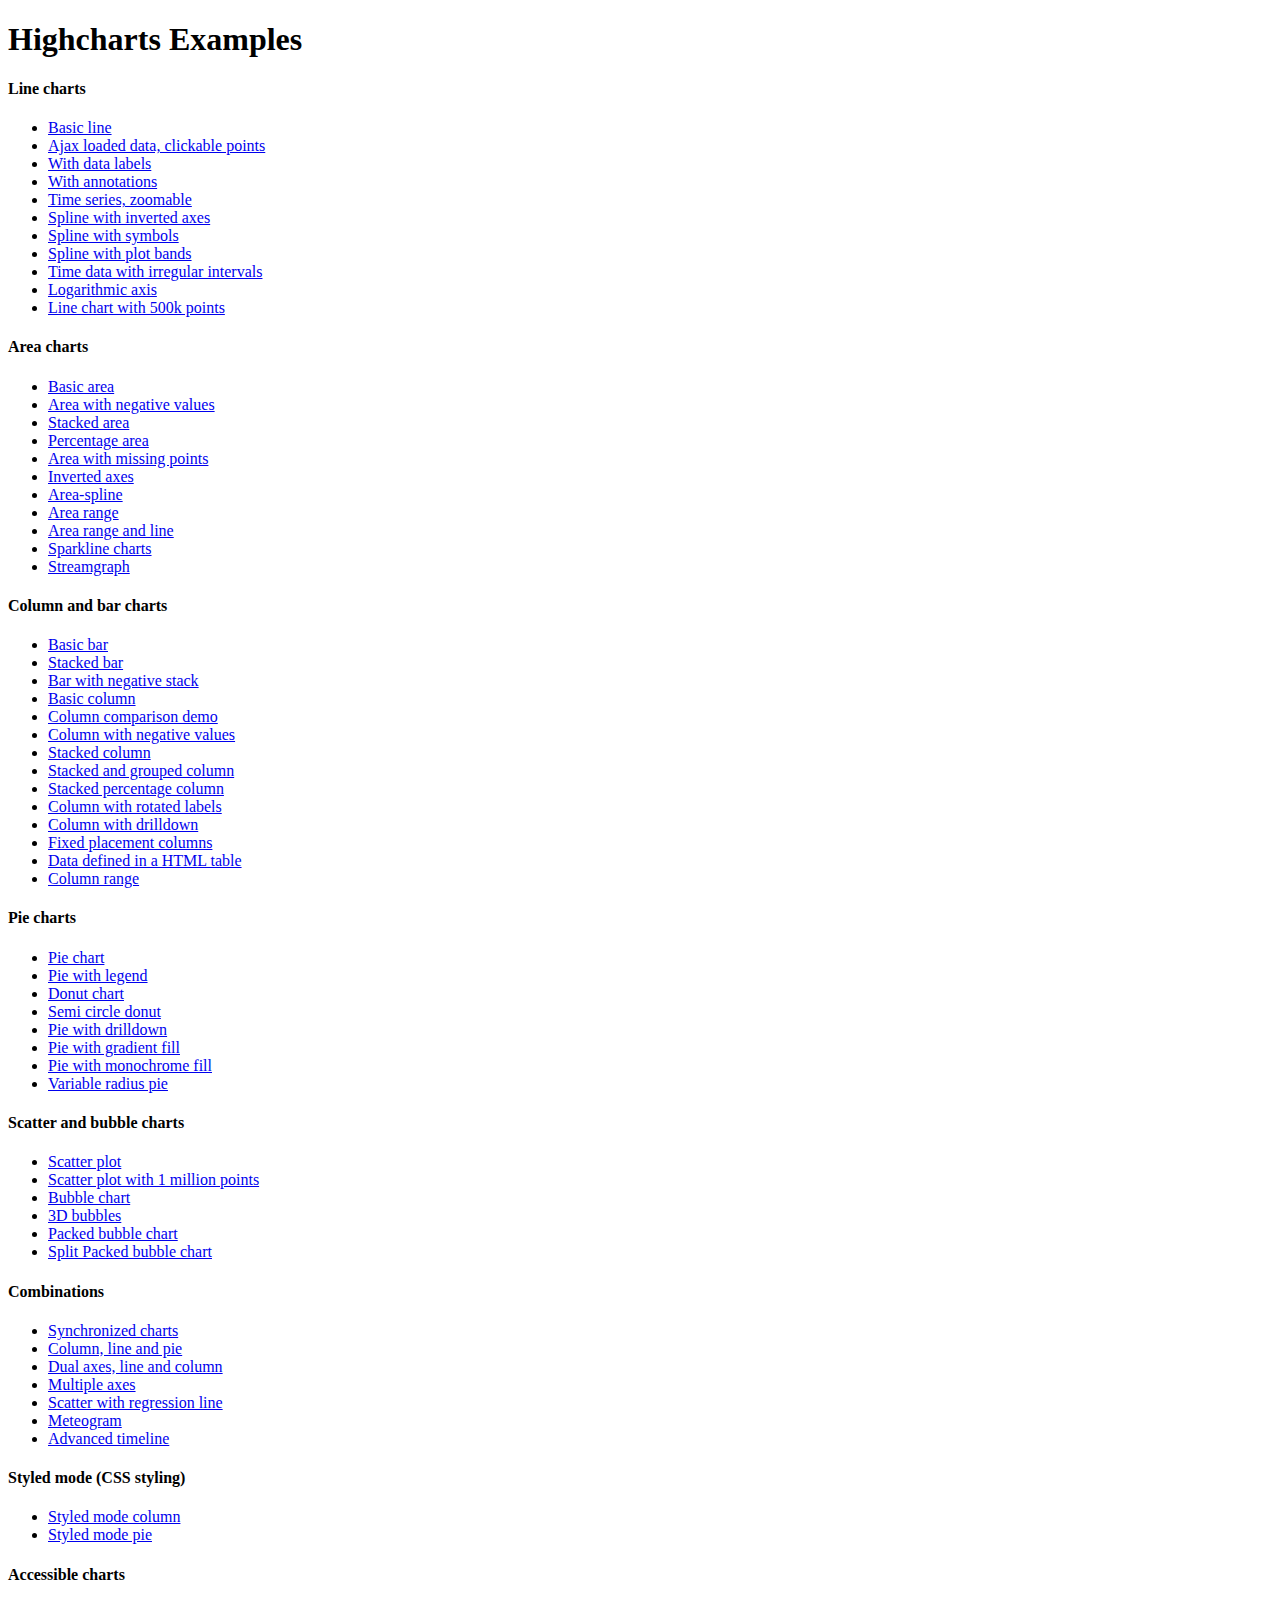
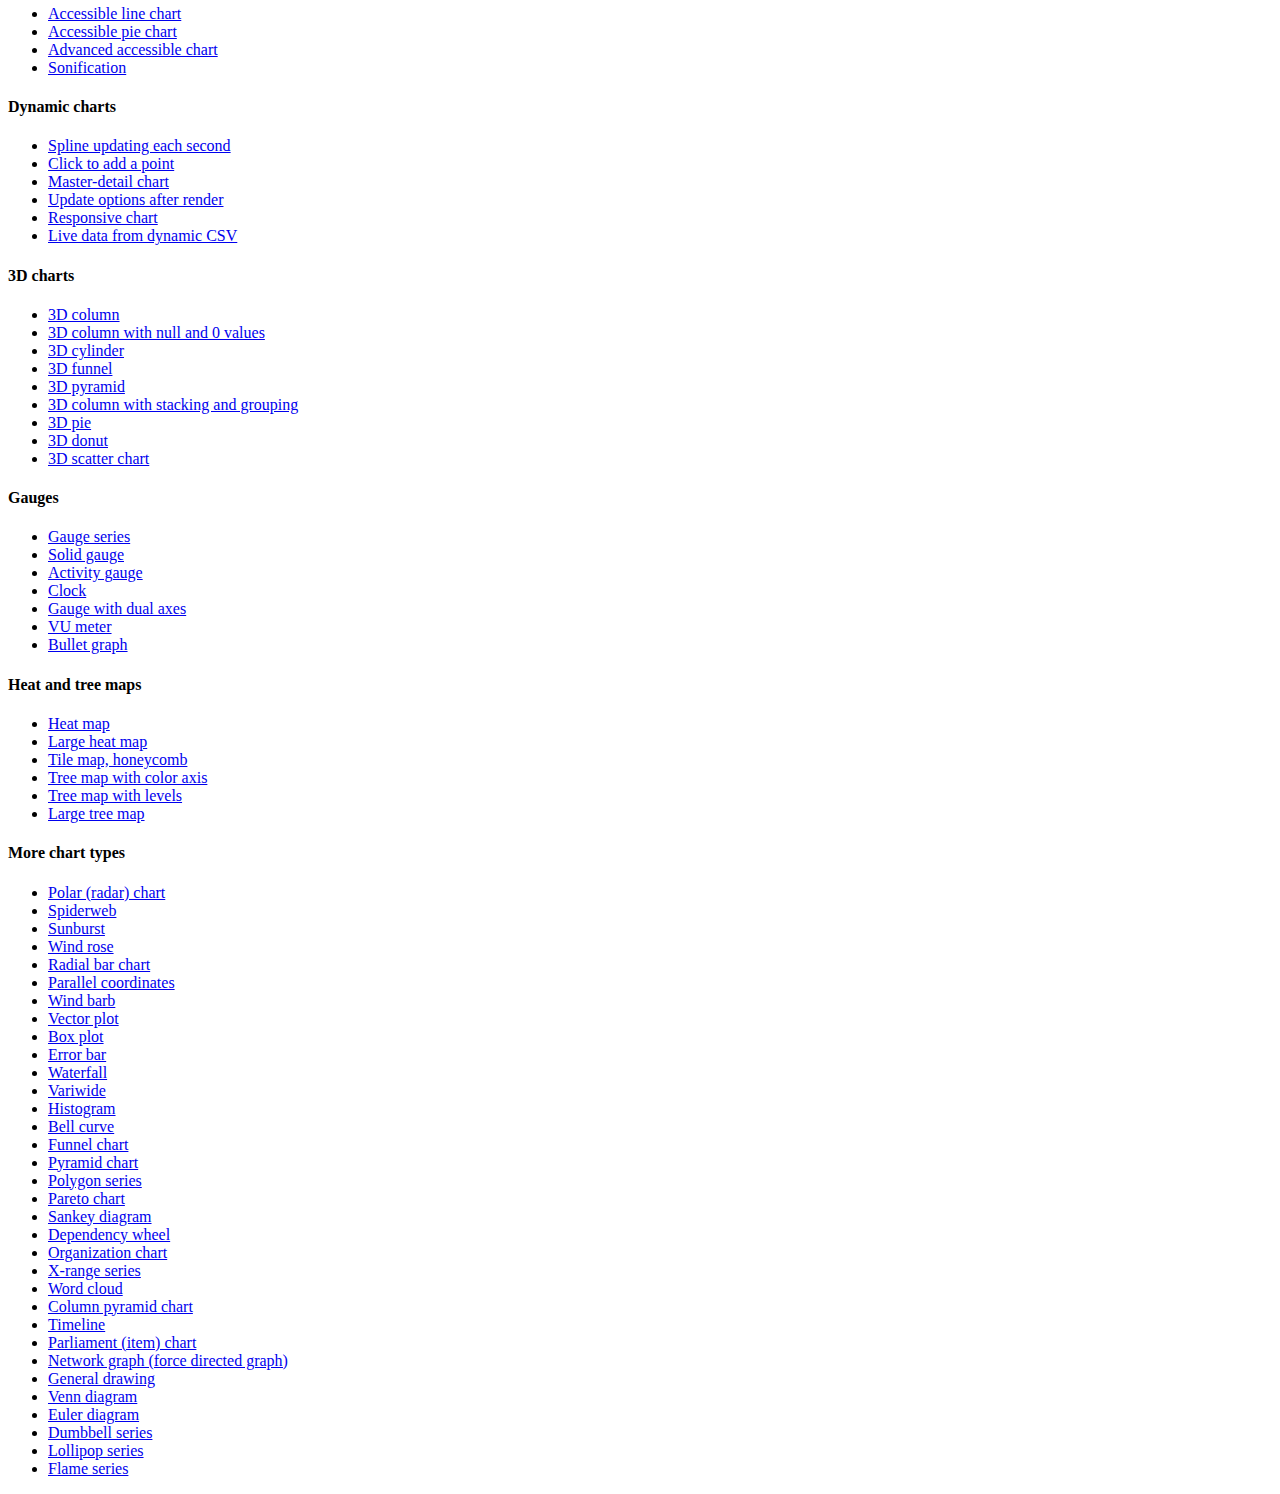
<file: UI/Highcharts/index.htm>
<!DOCTYPE HTML PUBLIC "-//W3C//DTD HTML 4.01//EN" "http://www.w3.org/TR/html4/strict.dtd">
<html>
	<head>
		<meta http-equiv="Content-Type" content="text/html; charset=utf-8" />
		<meta name="viewport" content="width=device-width, initial-scale=1" />
		<title>Highcharts Examples</title>
	</head>
	<body>
		<h1>Highcharts Examples</h1>
		<h4>Line charts</h4>
		<ul>
			<li><a href="examples/line-basic/index.htm">Basic line</a></li>
			<li><a href="examples/line-ajax/index.htm">Ajax loaded data, clickable points</a></li>
			<li><a href="examples/line-labels/index.htm">With data labels</a></li>
			<li><a href="examples/annotations/index.htm">With annotations</a></li>
			<li><a href="examples/line-time-series/index.htm">Time series, zoomable</a></li>
			<li><a href="examples/spline-inverted/index.htm">Spline with inverted axes</a></li>
			<li><a href="examples/spline-symbols/index.htm">Spline with symbols</a></li>
			<li><a href="examples/spline-plot-bands/index.htm">Spline with plot bands</a></li>
			<li><a href="examples/spline-irregular-time/index.htm">Time data with irregular intervals</a></li>
			<li><a href="examples/line-log-axis/index.htm">Logarithmic axis</a></li>
			<li><a href="examples/line-boost/index.htm">Line chart with 500k points</a></li>
		</ul>
		<h4>Area charts</h4>
		<ul>
			<li><a href="examples/area-basic/index.htm">Basic area</a></li>
			<li><a href="examples/area-negative/index.htm">Area with negative values</a></li>
			<li><a href="examples/area-stacked/index.htm">Stacked area</a></li>
			<li><a href="examples/area-stacked-percent/index.htm">Percentage area</a></li>
			<li><a href="examples/area-missing/index.htm">Area with missing points</a></li>
			<li><a href="examples/area-inverted/index.htm">Inverted axes</a></li>
			<li><a href="examples/areaspline/index.htm">Area-spline</a></li>
			<li><a href="examples/arearange/index.htm">Area range</a></li>
			<li><a href="examples/arearange-line/index.htm">Area range and line</a></li>
			<li><a href="examples/sparkline/index.htm">Sparkline charts</a></li>
			<li><a href="examples/streamgraph/index.htm">Streamgraph</a></li>
		</ul>
		<h4>Column and bar charts</h4>
		<ul>
			<li><a href="examples/bar-basic/index.htm">Basic bar</a></li>
			<li><a href="examples/bar-stacked/index.htm">Stacked bar</a></li>
			<li><a href="examples/bar-negative-stack/index.htm">Bar with negative stack</a></li>
			<li><a href="examples/column-basic/index.htm">Basic column</a></li>
			<li><a href="examples/column-comparison/index/htm">Column comparison demo</a></li>
			<li><a href="examples/column-negative/index.htm">Column with negative values</a></li>
			<li><a href="examples/column-stacked/index.htm">Stacked column</a></li>
			<li><a href="examples/column-stacked-and-grouped/index.htm">Stacked and grouped column</a></li>
			<li><a href="examples/column-stacked-percent/index.htm">Stacked percentage column</a></li>
			<li><a href="examples/column-rotated-labels/index.htm">Column with rotated labels</a></li>
			<li><a href="examples/column-drilldown/index.htm">Column with drilldown</a></li>
			<li><a href="examples/column-placement/index.htm">Fixed placement columns</a></li>
			<li><a href="examples/column-parsed/index.htm">Data defined in a HTML table</a></li>
			<li><a href="examples/columnrange/index.htm">Column range</a></li>
		</ul>
		<h4>Pie charts</h4>
		<ul>
			<li><a href="examples/pie-basic/index.htm">Pie chart</a></li>
			<li><a href="examples/pie-legend/index.htm">Pie with legend</a></li>
			<li><a href="examples/pie-donut/index.htm">Donut chart</a></li>
			<li><a href="examples/pie-semi-circle/index.htm">Semi circle donut</a></li>
			<li><a href="examples/pie-drilldown/index.htm">Pie with drilldown</a></li>
			<li><a href="examples/pie-gradient/index.htm">Pie with gradient fill</a></li>
			<li><a href="examples/pie-monochrome/index.htm">Pie with monochrome fill</a></li>
			<li><a href="examples/variable-radius-pie/index.htm">Variable radius pie</a></li>
		</ul>
		<h4>Scatter and bubble charts</h4>
		<ul>
			<li><a href="examples/scatter/index.htm">Scatter plot</a></li>
			<li><a href="examples/scatter-boost/index.htm">Scatter plot with 1 million points</a></li>
			<li><a href="examples/bubble/index.htm">Bubble chart</a></li>
			<li><a href="examples/bubble-3d/index.htm">3D bubbles</a></li>
			<li><a href="examples/packed-bubble/index.htm">Packed bubble chart</a></li>
			<li><a href="examples/packed-bubble-split/index.htm">Split Packed bubble chart</a></li>
		</ul>
		<h4>Combinations</h4>
		<ul>
			<li><a href="examples/synchronized-charts/index.htm">Synchronized charts</a></li>
			<li><a href="examples/combo/index.htm">Column, line and pie</a></li>
			<li><a href="examples/combo-dual-axes/index.htm">Dual axes, line and column</a></li>
			<li><a href="examples/combo-multi-axes/index.htm">Multiple axes</a></li>
			<li><a href="examples/combo-regression/index.htm">Scatter with regression line</a></li>
			<li><a href="examples/combo-meteogram/index.htm">Meteogram</a></li>
			<li><a href="examples/combo-timeline/index.htm">Advanced timeline</a></li>
		</ul>
		<h4>Styled mode (CSS styling)</h4>
		<ul>
			<li><a href="examples/styled-mode-column/index.htm">Styled mode column</a></li>
			<li><a href="examples/styled-mode-pie/index.htm">Styled mode pie</a></li>
		</ul>
        <h4>Accessible charts</h4>
		<ul>
			<li><a href="examples/accessible-line/index.htm">Accessible line chart</a></li>
			<li><a href="examples/accessible-pie/index.htm">Accessible pie chart</a></li>
            <li><a href="examples/advanced-accessible/index.htm">Advanced accessible chart</a></li>
            <li><a href="examples/sonification/index.htm">Sonification</a></li>
		</ul>
		<h4>Dynamic charts</h4>
		<ul>
			<li><a href="examples/dynamic-update/index.htm">Spline updating each second</a></li>
			<li><a href="examples/dynamic-click-to-add/index.htm">Click to add a point</a></li>
			<li><a href="examples/dynamic-master-detail/index.htm">Master-detail chart</a></li>
			<li><a href="examples/chart-update/index.htm">Update options after render</a></li>
			<li><a href="examples/responsive/index.htm">Responsive chart</a></li>
			<li><a href="examples/live-data/index.htm">Live data from dynamic CSV</a></li>
		</ul>
		<h4>3D charts</h4>
		<ul>
			<li><a href="examples/3d-column-interactive/index.htm">3D column</a></li>
			<li><a href="examples/3d-column-null-values/index.htm">3D column with null and 0 values</a></li>
			<li><a href="examples/cylinder/index.htm">3D cylinder</a></li>
			<li><a href="examples/funnel3d/index.htm">3D funnel</a></li>
			<li><a href="examples/pyramid3d/index.htm">3D pyramid</a></li>
			<li><a href="examples/3d-column-stacking-grouping/index.htm">3D column with stacking and grouping</a></li>
			<li><a href="examples/3d-pie/index.htm">3D pie</a></li>
			<li><a href="examples/3d-pie-donut/index.htm">3D donut</a></li>
			<li><a href="examples/3d-scatter-draggable/index.htm">3D scatter chart</a></li>
		</ul>
		<h4>Gauges</h4>
		<ul>
			<li><a href="examples/gauge-speedometer/index.htm">Gauge series</a></li>
			<li><a href="examples/gauge-solid/index.htm">Solid gauge</a></li>
			<li><a href="examples/gauge-activity/index.htm">Activity gauge</a></li>
			<li><a href="examples/gauge-clock/index.htm">Clock</a></li>
			<li><a href="examples/gauge-dual/index.htm">Gauge with dual axes</a></li>
			<li><a href="examples/gauge-vu-meter/index.htm">VU meter</a></li>
			<li><a href="examples/bullet-graph/index.htm">Bullet graph</a></li>
		</ul>
		<h4>Heat and tree maps</h4>
		<ul>
			<li><a href="examples/heatmap/index.htm">Heat map</a></li>
			<li><a href="examples/heatmap-canvas/index.htm">Large heat map</a></li>
			<li><a href="examples/honeycomb-usa/index.htm">Tile map, honeycomb</a></li>
			<li><a href="examples/treemap-coloraxis/index.htm">Tree map with color axis</a></li>
			<li><a href="examples/treemap-with-levels/index.htm">Tree map with levels</a></li>
			<li><a href="examples/treemap-large-dataset/index.htm">Large tree map</a></li>
		</ul>
		<h4>More chart types</h4>
		<ul>
			<li><a href="examples/polar/index.htm">Polar (radar) chart</a></li>
			<li><a href="examples/polar-spider/index.htm">Spiderweb</a></li>
			<li><a href="examples/sunburst/index.htm">Sunburst</a></li>
			<li><a href="examples/polar-wind-rose/index.htm">Wind rose</a></li>
			<li><a href="examples/polar-radial-bar/index.htm">Radial bar chart</a></li>
			<li><a href="examples/parallel-coordinates/index.htm">Parallel coordinates</a></li>
			<li><a href="examples/windbarb-series/index.htm">Wind barb</a></li>
			<li><a href="examples/vector-plot/index.htm">Vector plot</a></li>
			<li><a href="examples/box-plot/index.htm">Box plot</a></li>
			<li><a href="examples/error-bar/index.htm">Error bar</a></li>
			<li><a href="examples/waterfall/index.htm">Waterfall</a></li>
			<li><a href="examples/variwide/index.htm">Variwide</a></li>
			<li><a href="examples/histogram/index.htm">Histogram</a></li>
			<li><a href="examples/bellcurve/index.htm">Bell curve</a></li>
			<li><a href="examples/funnel/index.htm">Funnel chart</a></li>
			<li><a href="examples/pyramid/index.htm">Pyramid chart</a></li>
			<li><a href="examples/polygon/index.htm">Polygon series</a></li>
			<li><a href="examples/pareto/index.htm">Pareto chart</a></li>
			<li><a href="examples/sankey-diagram/index.htm">Sankey diagram</a></li>
			<li><a href="examples/dependency-wheel/index.htm">Dependency wheel</a></li>
			<li><a href="examples/organization-chart/index.htm">Organization chart</a></li>
			<li><a href="examples/x-range/index.htm">X-range series</a></li>
			<li><a href="examples/wordcloud/index.htm">Word cloud</a></li>
			<li><a href="examples/column-pyramid/index.htm">Column pyramid chart</a></li>
			<li><a href="examples/timeline/index.htm">Timeline</a></li>
			<li><a href="examples/parliament-chart/index.htm">Parliament (item) chart</a></li>
			<li><a href="examples/network-graph/index.htm">Network graph (force directed graph)</a></li>
			<li><a href="examples/renderer/index.htm">General drawing</a></li>
			<li><a href="examples/venn-diagram/index.htm">Venn diagram</a></li>
			<li><a href="examples/euler-diagram/index.htm">Euler diagram</a></li>
			<li><a href="examples/dumbbell/index.htm">Dumbbell series</a></li>
			<li><a href="examples/lollipop/index.htm">Lollipop series</a></li>
			<li><a href="examples/flame/index.htm">Flame series</a></li>
		</ul>
	</body>
</html>
</file>
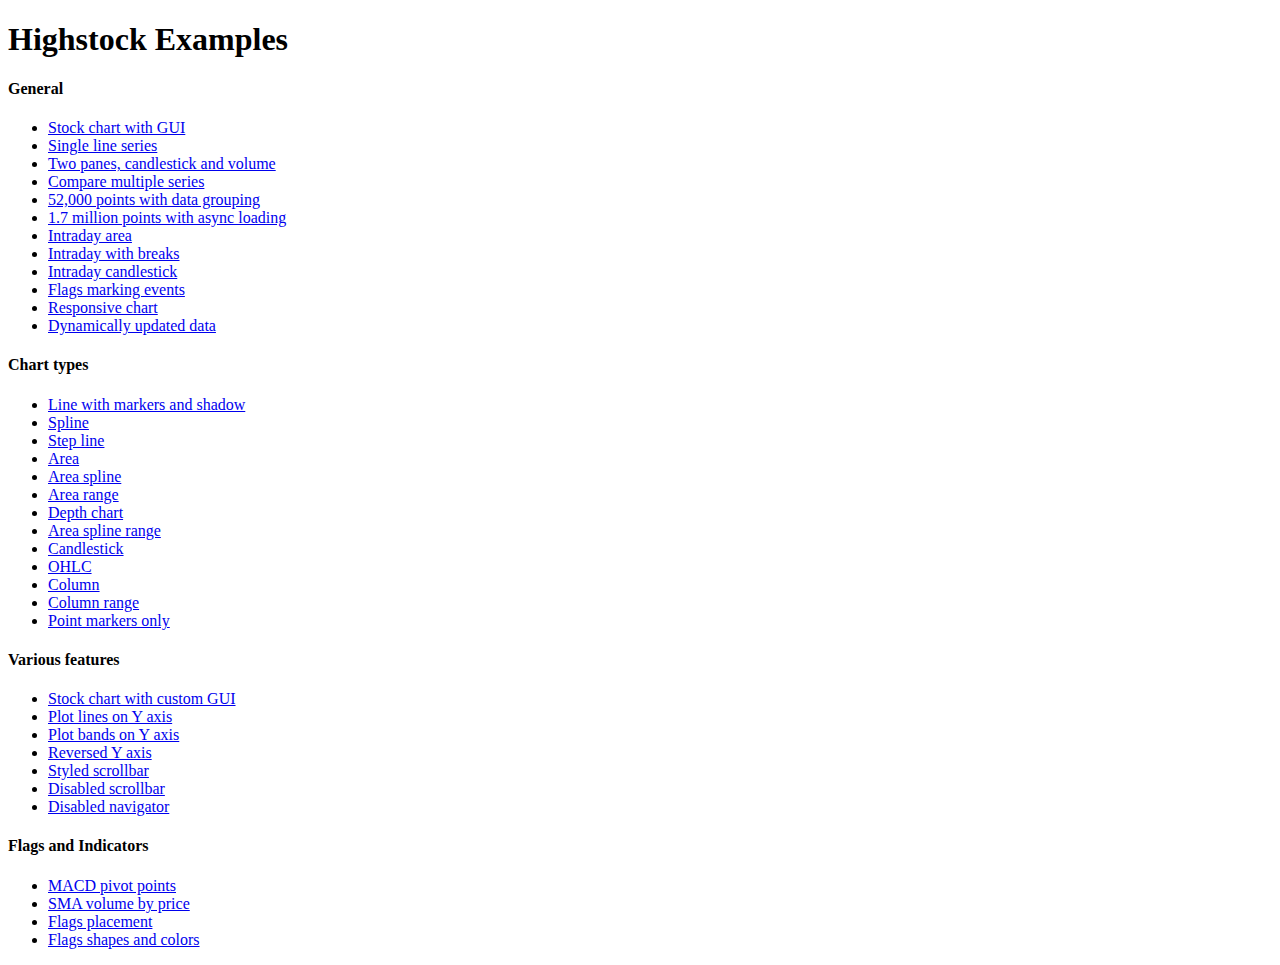
<file: UI/Highstock/index.htm>
<!DOCTYPE HTML PUBLIC "-//W3C//DTD HTML 4.01//EN" "http://www.w3.org/TR/html4/strict.dtd">
<html>
	<head>
		<meta http-equiv="Content-Type" content="text/html; charset=iso-utf-8" />
		<meta name="viewport" content="width=device-width, initial-scale=1" />
		<title>Highstock Examples</title>
	</head>
	<body>
		<h1>Highstock Examples</h1>
		<h4>General</h4>
		<ul>
			<li><a href="examples/stock-tools-gui/index.htm"> Stock chart with GUI </a></li>
			<li><a href="examples/basic-line/index.htm"> Single line series</a></li>
			<li><a href="examples/candlestick-and-volume/index.htm"> Two panes, candlestick and volume</a></li>
			<li><a href="examples/compare/index.htm"> Compare multiple series</a></li>
			<li><a href="examples/data-grouping/index.htm"> 52,000 points with data grouping</a></li>
			<li><a href="examples/lazy-loading/index.htm"> 1.7 million points with async loading</a></li>
			<li><a href="examples/intraday-area/index.htm"> Intraday area</a></li>
			<li><a href="examples/intraday-breaks/index.htm"> Intraday with breaks</a></li>
			<li><a href="examples/intraday-candlestick/index.htm"> Intraday candlestick</a></li>
			<li><a href="examples/flags-general/index.htm"> Flags marking events</a></li>
			<li><a href="examples/responsive/index.htm"> Responsive chart</a></li>
			<li><a href="examples/dynamic-update/index.htm"> Dynamically updated data</a></li>
		</ul>
		<h4>Chart types</h4>
		<ul>
			<li><a href="examples/line-markers/index.htm"> Line with markers and shadow</a></li>
			<li><a href="examples/spline/index.htm"> Spline</a></li>
			<li><a href="examples/step-line/index.htm"> Step line</a></li>
			<li><a href="examples/area/index.htm"> Area</a></li>
			<li><a href="examples/areaspline/index.htm"> Area spline</a></li>
			<li><a href="examples/arearange/index.htm"> Area range</a></li>
			<li><a href="examples/depth-chart/index.htm">Depth chart</a></li>
			<li><a href="examples/areasplinerange/index.htm"> Area spline range</a></li>
			<li><a href="examples/candlestick/index.htm"> Candlestick</a></li>
			<li><a href="examples/ohlc/index.htm"> OHLC</a></li>
			<li><a href="examples/column/index.htm"> Column</a></li>
			<li><a href="examples/columnrange/index.htm"> Column range</a></li>
			<li><a href="examples/markers-only/index.htm"> Point markers only</a></li>
		</ul>
		<h4>Various features</h4>
		<ul>
			<li><a href="examples/stock-tools-custom-gui/index.htm"> Stock chart with custom GUI </a></li>
			<li><a href="examples/yaxis-plotlines/index.htm"> Plot lines on Y axis</a></li>
			<li><a href="examples/yaxis-plotbands/index.htm"> Plot bands on Y axis</a></li>
			<li><a href="examples/yaxis-reversed/index.htm"> Reversed Y axis</a></li>
			<li><a href="examples/styled-scrollbar/index.htm"> Styled scrollbar</a></li>
			<li><a href="examples/scrollbar-disabled/index.htm"> Disabled scrollbar</a></li>
			<li><a href="examples/navigator-disabled/index.htm"> Disabled navigator</a></li>
		</ul>
		<h4>Flags and Indicators</h4>
		<ul>
			<li><a href="examples/macd-pivot-points/index.htm"> MACD pivot points</a></li>
			<li><a href="examples/sma-volume-by-price/index.htm"> SMA volume by price</a></li>
			<li><a href="examples/flags-placement/index.htm"> Flags placement</a></li>
			<li><a href="examples/flags-shapes/index.htm"> Flags shapes and colors</a></li>
		</ul>
	</body>
</html>
</file>
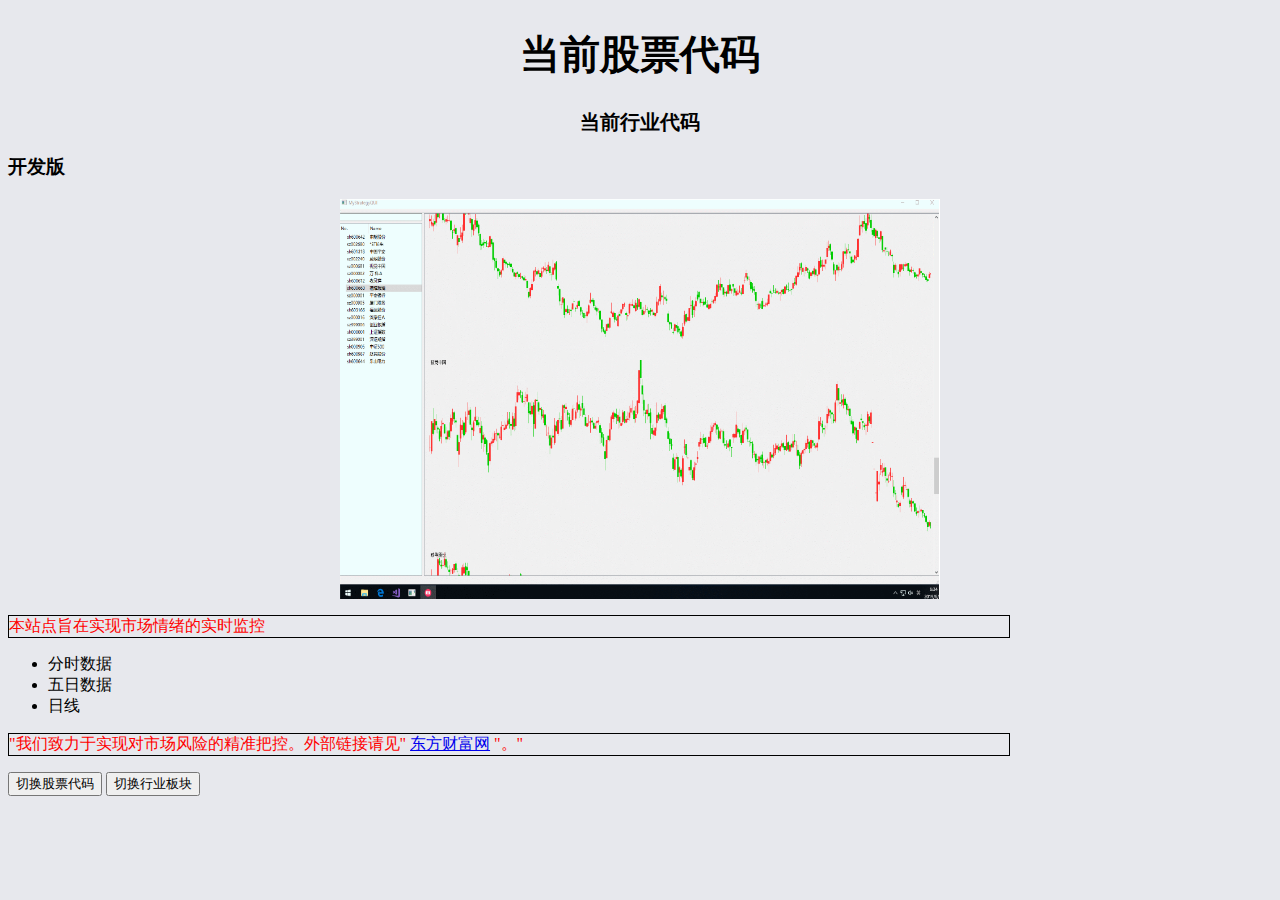
<file: UI/source_code/index.html>
﻿<!DOCTYPE html>

<html>
<head>
    <meta charset="utf-8">
    <link href="styles/style.css" rel="stylesheet">
    <title>我的测试页面</title>
</head>

<body>
    <h1>当前股票代码</h1>
    <h2>当前行业代码</h2>
    <h3>开发版</h3>
    <img src="images/panal1.png" alt="我的测试页面">
    <p>本站点旨在实现市场情绪的实时监控</p>
    <ul>
        <li> 分时数据 </li>
        <li> 五日数据 </li>
        <li> 日线  </li>
    </ul>
    <p>
        "我们致力于实现对市场风险的精准把控。外部链接请见"
        <a href="https://www.eastmoney.com/">东方财富网</a>
        "。"
    </p>
    <button id="code">切换股票代码</button>
    <button id="industry">切换行业板块</button>
    <!--注意javascript显示为中文-->
    <script charset="gb2312" language="javascript" src="scripts/main.js" defer></script>
</body>

</html>
</file>
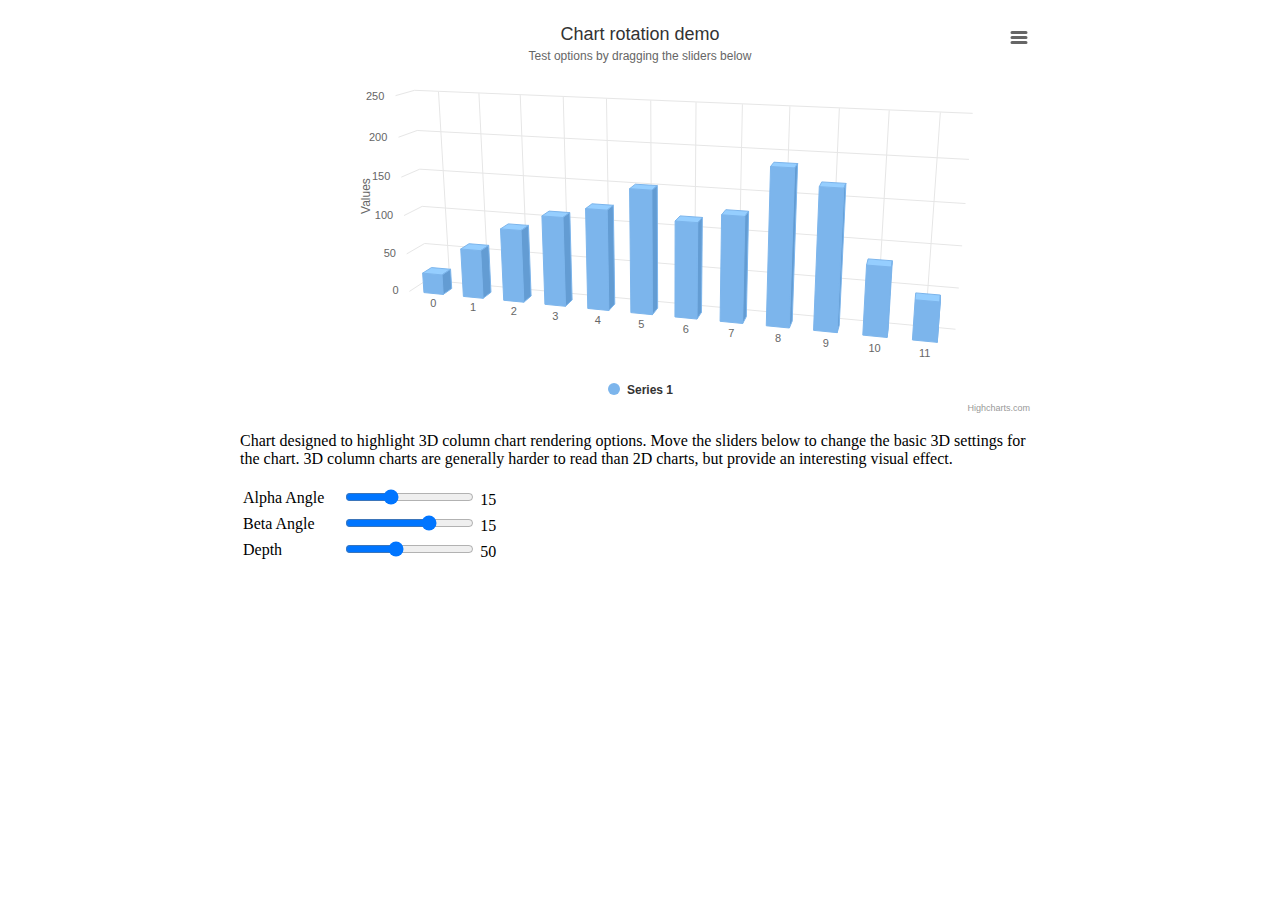
<file: UI/Highcharts/examples/3d-column-interactive/index.htm>
<!DOCTYPE HTML>
<html>
	<head>
		<meta http-equiv="Content-Type" content="text/html; charset=utf-8">
		<meta name="viewport" content="width=device-width, initial-scale=1">
		<title>Highcharts Example</title>

		<style type="text/css">
#container {
    height: 400px;
}

.highcharts-figure, .highcharts-data-table table {
    min-width: 310px;
    max-width: 800px;
    margin: 1em auto;
}

#sliders td input[type=range] {
    display: inline;
}
#sliders td {
    padding-right: 1em;
    white-space: nowrap;
}

		</style>
	</head>
	<body>
<script src="https://code.jquery.com/jquery-3.1.1.min.js"></script>
<script src="../../code/highcharts.js"></script>
<script src="../../code/highcharts-3d.js"></script>
<script src="../../code/modules/exporting.js"></script>
<script src="../../code/modules/export-data.js"></script>
<script src="../../code/modules/accessibility.js"></script>

<figure class="highcharts-figure">
    <div id="container"></div>
    <p class="highcharts-description">
        Chart designed to highlight 3D column chart rendering options.
        Move the sliders below to change the basic 3D settings for the chart.
        3D column charts are generally harder to read than 2D charts, but provide
        an interesting visual effect.
    </p>
    <div id="sliders">
        <table>
            <tr>
                <td><label for="alpha">Alpha Angle</label></td>
                <td><input id="alpha" type="range" min="0" max="45" value="15"/> <span id="alpha-value" class="value"></span></td>
            </tr>
            <tr>
                <td><label for="beta">Beta Angle</label></td>
                <td><input id="beta" type="range" min="-45" max="45" value="15"/> <span id="beta-value" class="value"></span></td>
            </tr>
            <tr>
                <td><label for="depth">Depth</label></td>
                <td><input id="depth" type="range" min="20" max="100" value="50"/> <span id="depth-value" class="value"></span></td>
            </tr>
        </table>
    </div>
</figure>


		<script type="text/javascript">
// Set up the chart
var chart = new Highcharts.Chart({
    chart: {
        renderTo: 'container',
        type: 'column',
        options3d: {
            enabled: true,
            alpha: 15,
            beta: 15,
            depth: 50,
            viewDistance: 25
        }
    },
    title: {
        text: 'Chart rotation demo'
    },
    subtitle: {
        text: 'Test options by dragging the sliders below'
    },
    plotOptions: {
        column: {
            depth: 25
        }
    },
    series: [{
        data: [29.9, 71.5, 106.4, 129.2, 144.0, 176.0, 135.6, 148.5, 216.4, 194.1, 95.6, 54.4]
    }]
});

function showValues() {
    $('#alpha-value').html(chart.options.chart.options3d.alpha);
    $('#beta-value').html(chart.options.chart.options3d.beta);
    $('#depth-value').html(chart.options.chart.options3d.depth);
}

// Activate the sliders
$('#sliders input').on('input change', function () {
    chart.options.chart.options3d[this.id] = parseFloat(this.value);
    showValues();
    chart.redraw(false);
});

showValues();
		</script>
	</body>
</html>
</file>
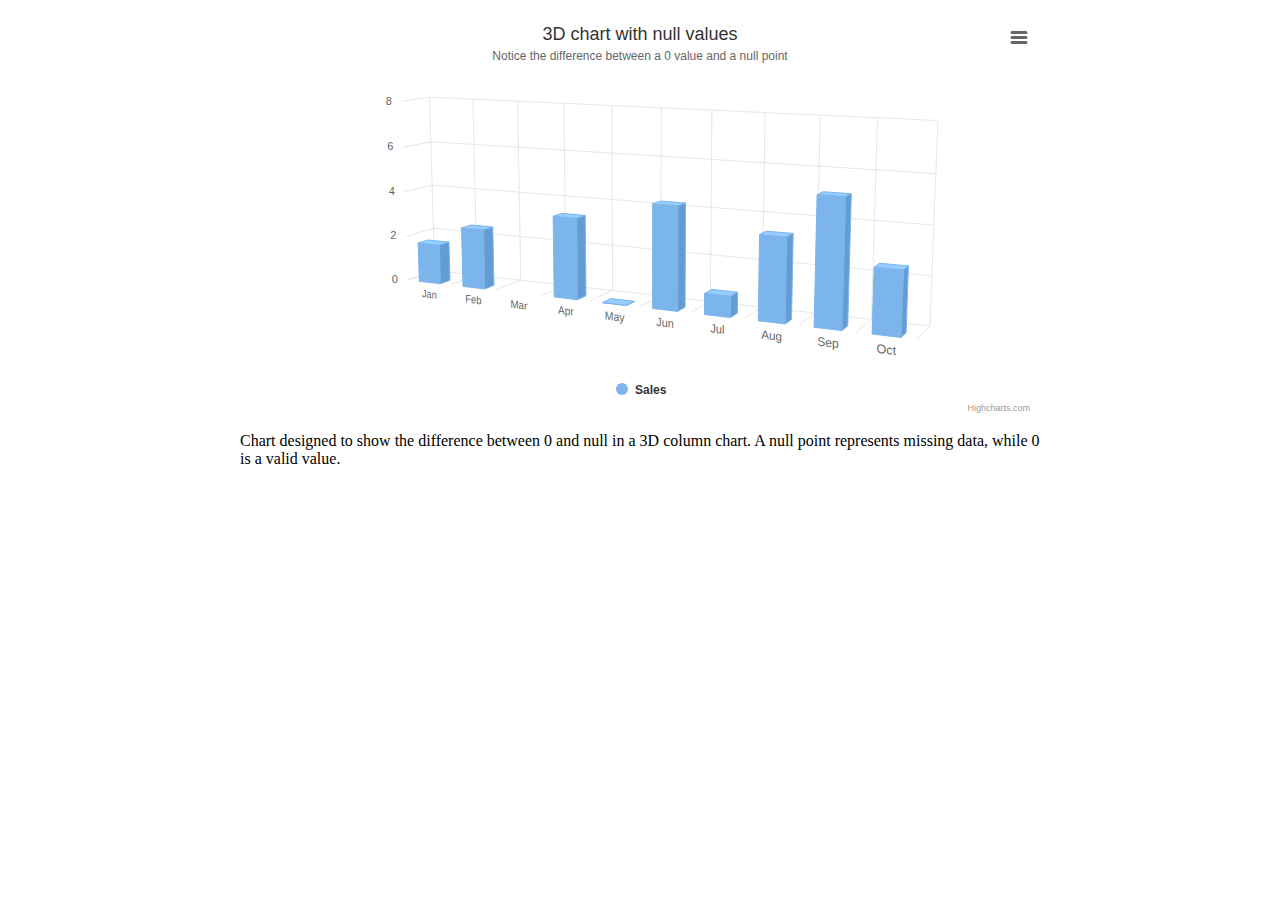
<file: UI/Highcharts/examples/3d-column-null-values/index.htm>
<!DOCTYPE HTML>
<html>
	<head>
		<meta http-equiv="Content-Type" content="text/html; charset=utf-8">
		<meta name="viewport" content="width=device-width, initial-scale=1">
		<title>Highcharts Example</title>

		<style type="text/css">
#container {
  height: 400px; 
}

.highcharts-figure, .highcharts-data-table table {
  min-width: 310px; 
  max-width: 800px;
  margin: 1em auto;
}

.highcharts-data-table table {
  font-family: Verdana, sans-serif;
  border-collapse: collapse;
  border: 1px solid #EBEBEB;
  margin: 10px auto;
  text-align: center;
  width: 100%;
  max-width: 500px;
}
.highcharts-data-table caption {
  padding: 1em 0;
  font-size: 1.2em;
  color: #555;
}
.highcharts-data-table th {
  font-weight: 600;
  padding: 0.5em;
}
.highcharts-data-table td, .highcharts-data-table th, .highcharts-data-table caption {
  padding: 0.5em;
}
.highcharts-data-table thead tr, .highcharts-data-table tr:nth-child(even) {
  background: #f8f8f8;
}
.highcharts-data-table tr:hover {
  background: #f1f7ff;
}

		</style>
	</head>
	<body>

<script src="../../code/highcharts.js"></script>
<script src="../../code/highcharts-3d.js"></script>
<script src="../../code/modules/exporting.js"></script>
<script src="../../code/modules/export-data.js"></script>
<script src="../../code/modules/accessibility.js"></script>

<figure class="highcharts-figure">
    <div id="container"></div>
    <p class="highcharts-description">
        Chart designed to show the difference between 0 and null in a 3D column
        chart. A null point represents missing data, while 0 is a valid value.
    </p>
</figure>


		<script type="text/javascript">
Highcharts.chart('container', {
    chart: {
        type: 'column',
        options3d: {
            enabled: true,
            alpha: 10,
            beta: 25,
            depth: 70
        }
    },
    title: {
        text: '3D chart with null values'
    },
    subtitle: {
        text: 'Notice the difference between a 0 value and a null point'
    },
    plotOptions: {
        column: {
            depth: 25
        }
    },
    xAxis: {
        categories: Highcharts.getOptions().lang.shortMonths,
        labels: {
            skew3d: true,
            style: {
                fontSize: '16px'
            }
        }
    },
    yAxis: {
        title: {
            text: null
        }
    },
    series: [{
        name: 'Sales',
        data: [2, 3, null, 4, 0, 5, 1, 4, 6, 3]
    }]
});
		</script>
	</body>
</html>
</file>
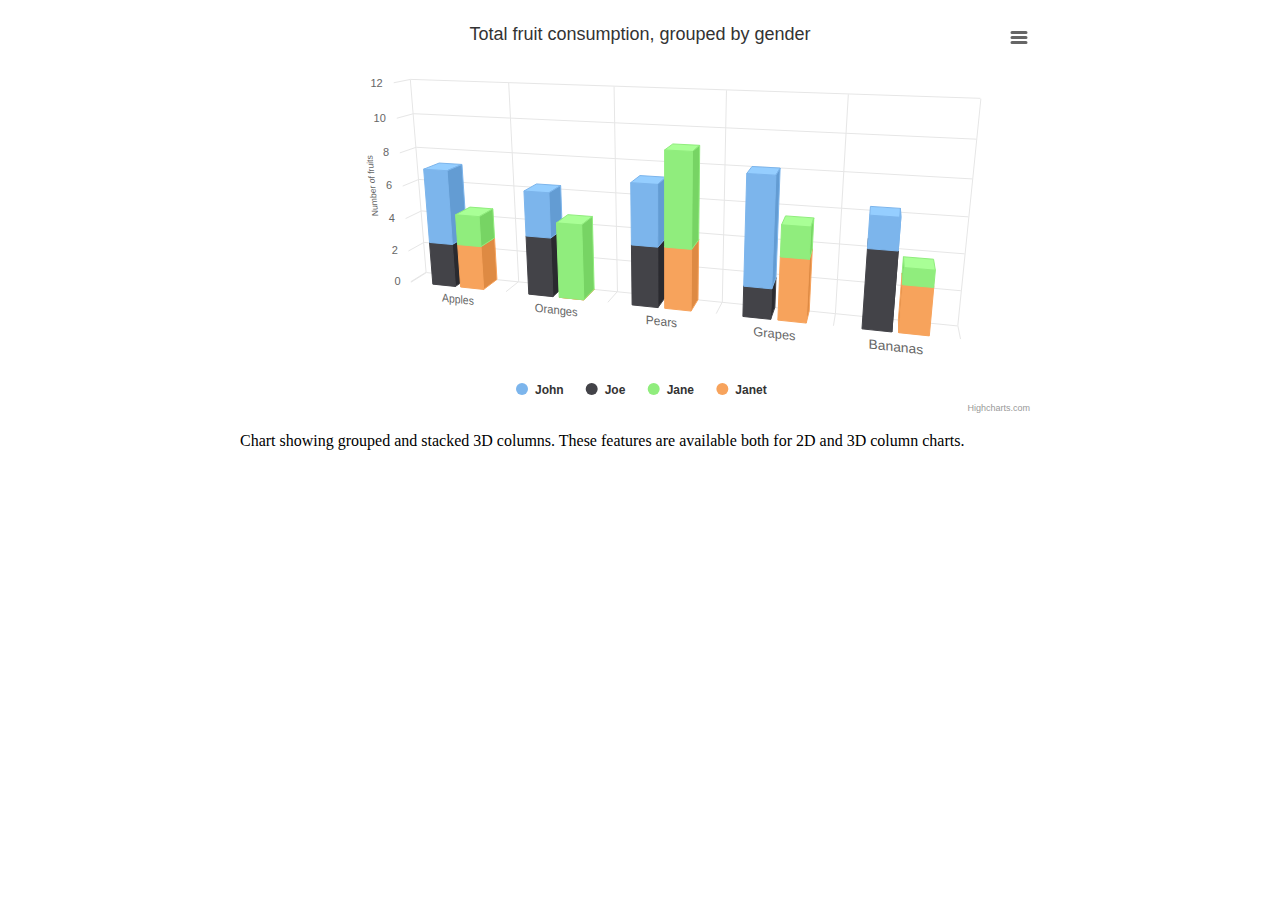
<file: UI/Highcharts/examples/3d-column-stacking-grouping/index.htm>
<!DOCTYPE HTML>
<html>
	<head>
		<meta http-equiv="Content-Type" content="text/html; charset=utf-8">
		<meta name="viewport" content="width=device-width, initial-scale=1">
		<title>Highcharts Example</title>

		<style type="text/css">
#container {
  height: 400px; 
}

.highcharts-figure, .highcharts-data-table table {
  min-width: 310px; 
  max-width: 800px;
  margin: 1em auto;
}

.highcharts-data-table table {
  font-family: Verdana, sans-serif;
  border-collapse: collapse;
  border: 1px solid #EBEBEB;
  margin: 10px auto;
  text-align: center;
  width: 100%;
  max-width: 500px;
}
.highcharts-data-table caption {
  padding: 1em 0;
  font-size: 1.2em;
  color: #555;
}
.highcharts-data-table th {
  font-weight: 600;
  padding: 0.5em;
}
.highcharts-data-table td, .highcharts-data-table th, .highcharts-data-table caption {
  padding: 0.5em;
}
.highcharts-data-table thead tr, .highcharts-data-table tr:nth-child(even) {
  background: #f8f8f8;
}
.highcharts-data-table tr:hover {
  background: #f1f7ff;
}

		</style>
	</head>
	<body>

<script src="../../code/highcharts.js"></script>
<script src="../../code/highcharts-3d.js"></script>
<script src="../../code/modules/exporting.js"></script>
<script src="../../code/modules/export-data.js"></script>
<script src="../../code/modules/accessibility.js"></script>

<figure class="highcharts-figure">
    <div id="container"></div>
    <p class="highcharts-description">
        Chart showing grouped and stacked 3D columns. These features are
        available both for 2D and 3D column charts.
    </p>
</figure>


		<script type="text/javascript">
Highcharts.chart('container', {
    chart: {
        type: 'column',
        options3d: {
            enabled: true,
            alpha: 15,
            beta: 15,
            viewDistance: 25,
            depth: 40
        }
    },

    title: {
        text: 'Total fruit consumption, grouped by gender'
    },

    xAxis: {
        categories: ['Apples', 'Oranges', 'Pears', 'Grapes', 'Bananas'],
        labels: {
            skew3d: true,
            style: {
                fontSize: '16px'
            }
        }
    },

    yAxis: {
        allowDecimals: false,
        min: 0,
        title: {
            text: 'Number of fruits',
            skew3d: true
        }
    },

    tooltip: {
        headerFormat: '<b>{point.key}</b><br>',
        pointFormat: '<span style="color:{series.color}">\u25CF</span> {series.name}: {point.y} / {point.stackTotal}'
    },

    plotOptions: {
        column: {
            stacking: 'normal',
            depth: 40
        }
    },

    series: [{
        name: 'John',
        data: [5, 3, 4, 7, 2],
        stack: 'male'
    }, {
        name: 'Joe',
        data: [3, 4, 4, 2, 5],
        stack: 'male'
    }, {
        name: 'Jane',
        data: [2, 5, 6, 2, 1],
        stack: 'female'
    }, {
        name: 'Janet',
        data: [3, 0, 4, 4, 3],
        stack: 'female'
    }]
});

		</script>
	</body>
</html>
</file>
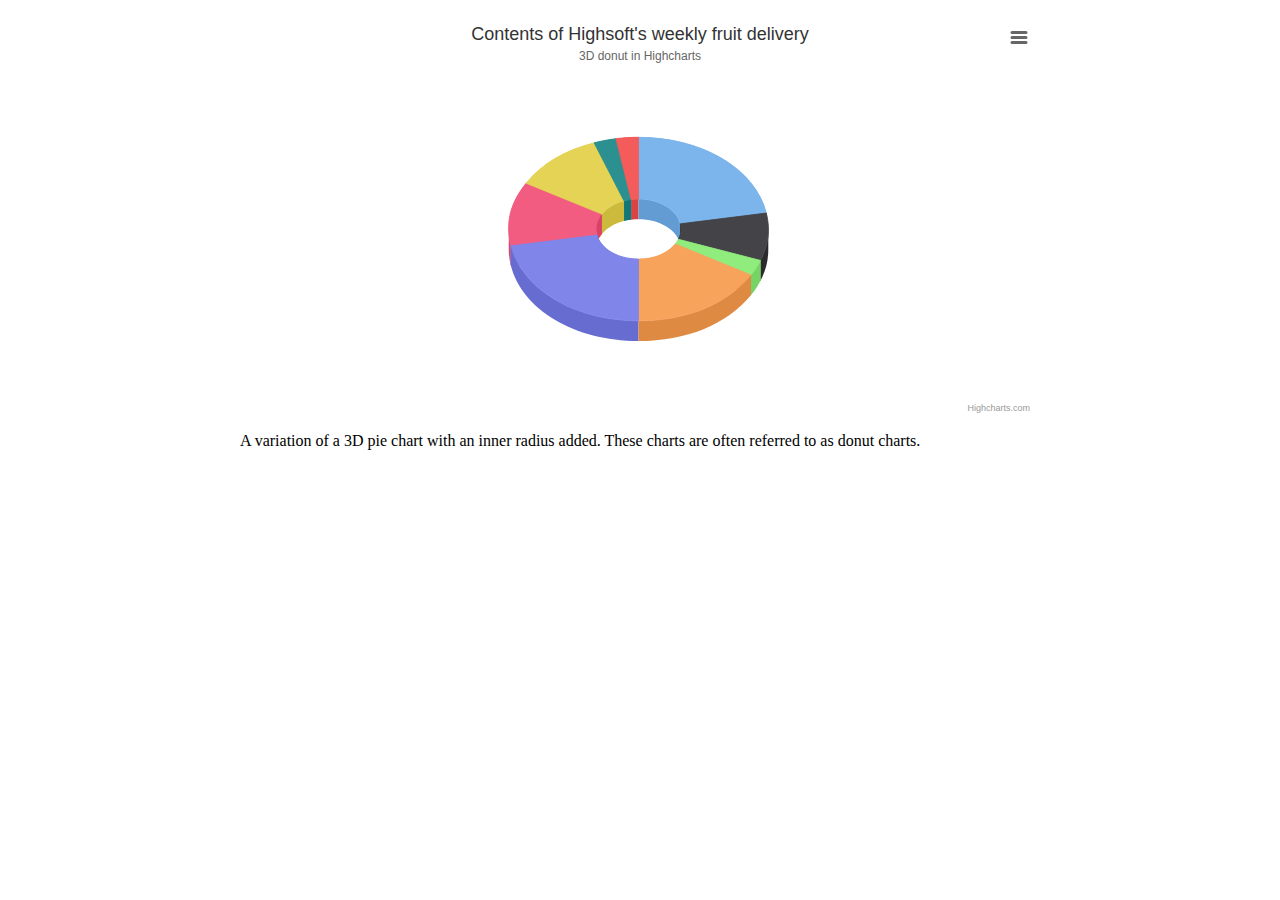
<file: UI/Highcharts/examples/3d-pie-donut/index.htm>
<!DOCTYPE HTML>
<html>
	<head>
		<meta http-equiv="Content-Type" content="text/html; charset=utf-8">
		<meta name="viewport" content="width=device-width, initial-scale=1">
		<title>Highcharts Example</title>

		<style type="text/css">
#container {
  height: 400px; 
}

.highcharts-figure, .highcharts-data-table table {
  min-width: 310px; 
  max-width: 800px;
  margin: 1em auto;
}

.highcharts-data-table table {
  font-family: Verdana, sans-serif;
  border-collapse: collapse;
  border: 1px solid #EBEBEB;
  margin: 10px auto;
  text-align: center;
  width: 100%;
  max-width: 500px;
}
.highcharts-data-table caption {
  padding: 1em 0;
  font-size: 1.2em;
  color: #555;
}
.highcharts-data-table th {
  font-weight: 600;
  padding: 0.5em;
}
.highcharts-data-table td, .highcharts-data-table th, .highcharts-data-table caption {
  padding: 0.5em;
}
.highcharts-data-table thead tr, .highcharts-data-table tr:nth-child(even) {
  background: #f8f8f8;
}
.highcharts-data-table tr:hover {
  background: #f1f7ff;
}

		</style>
	</head>
	<body>
<script src="../../code/highcharts.js"></script>
<script src="../../code/highcharts-3d.js"></script>
<script src="../../code/modules/exporting.js"></script>
<script src="../../code/modules/export-data.js"></script>
<script src="../../code/modules/accessibility.js"></script>

<figure class="highcharts-figure">
    <div id="container"></div>
    <p class="highcharts-description">
        A variation of a 3D pie chart with an inner radius added.
        These charts are often referred to as donut charts.
    </p>
</figure>


		<script type="text/javascript">
Highcharts.chart('container', {
    chart: {
        type: 'pie',
        options3d: {
            enabled: true,
            alpha: 45
        }
    },
    title: {
        text: 'Contents of Highsoft\'s weekly fruit delivery'
    },
    subtitle: {
        text: '3D donut in Highcharts'
    },
    plotOptions: {
        pie: {
            innerSize: 100,
            depth: 45
        }
    },
    series: [{
        name: 'Delivered amount',
        data: [
            ['Bananas', 8],
            ['Kiwi', 3],
            ['Mixed nuts', 1],
            ['Oranges', 6],
            ['Apples', 8],
            ['Pears', 4],
            ['Clementines', 4],
            ['Reddish (bag)', 1],
            ['Grapes (bunch)', 1]
        ]
    }]
});
		</script>
	</body>
</html>
</file>
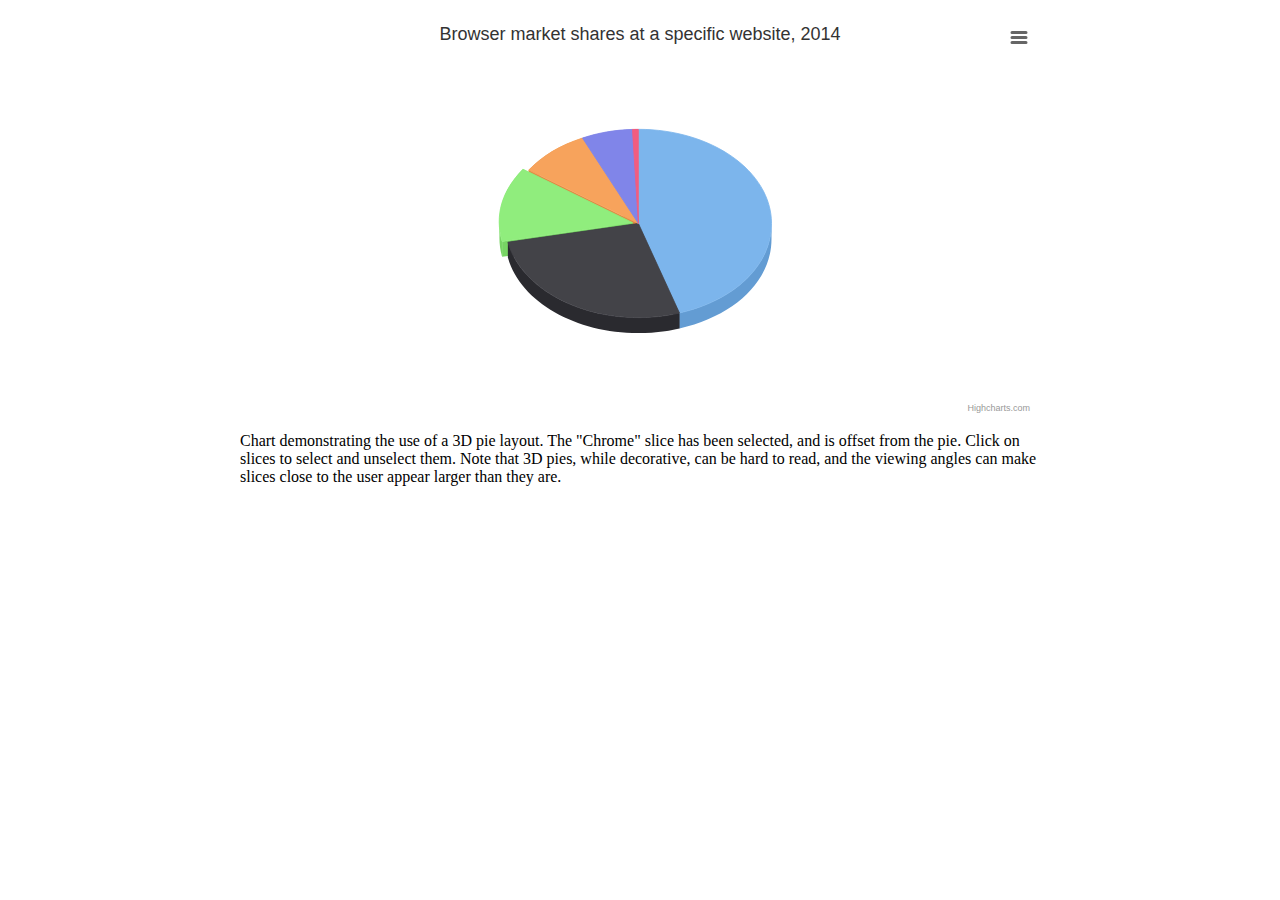
<file: UI/Highcharts/examples/3d-pie/index.htm>
<!DOCTYPE HTML>
<html>
	<head>
		<meta http-equiv="Content-Type" content="text/html; charset=utf-8">
		<meta name="viewport" content="width=device-width, initial-scale=1">
		<title>Highcharts Example</title>

		<style type="text/css">
#container {
  height: 400px; 
}

.highcharts-figure, .highcharts-data-table table {
  min-width: 310px; 
  max-width: 800px;
  margin: 1em auto;
}

.highcharts-data-table table {
  font-family: Verdana, sans-serif;
  border-collapse: collapse;
  border: 1px solid #EBEBEB;
  margin: 10px auto;
  text-align: center;
  width: 100%;
  max-width: 500px;
}
.highcharts-data-table caption {
  padding: 1em 0;
  font-size: 1.2em;
  color: #555;
}
.highcharts-data-table th {
  font-weight: 600;
  padding: 0.5em;
}
.highcharts-data-table td, .highcharts-data-table th, .highcharts-data-table caption {
  padding: 0.5em;
}
.highcharts-data-table thead tr, .highcharts-data-table tr:nth-child(even) {
  background: #f8f8f8;
}
.highcharts-data-table tr:hover {
  background: #f1f7ff;
}

		</style>
	</head>
	<body>
<script src="../../code/highcharts.js"></script>
<script src="../../code/highcharts-3d.js"></script>
<script src="../../code/modules/exporting.js"></script>
<script src="../../code/modules/export-data.js"></script>
<script src="../../code/modules/accessibility.js"></script>

<figure class="highcharts-figure">
    <div id="container"></div>
    <p class="highcharts-description">
        Chart demonstrating the use of a 3D pie layout.
        The "Chrome" slice has been selected, and is offset from the pie.
        Click on slices to select and unselect them.
        Note that 3D pies, while decorative, can be hard to read, and the
        viewing angles can make slices close to the user appear larger than they
        are.
    </p>
</figure>


		<script type="text/javascript">
Highcharts.chart('container', {
    chart: {
        type: 'pie',
        options3d: {
            enabled: true,
            alpha: 45,
            beta: 0
        }
    },
    title: {
        text: 'Browser market shares at a specific website, 2014'
    },
    accessibility: {
        point: {
            valueSuffix: '%'
        }
    },
    tooltip: {
        pointFormat: '{series.name}: <b>{point.percentage:.1f}%</b>'
    },
    plotOptions: {
        pie: {
            allowPointSelect: true,
            cursor: 'pointer',
            depth: 35,
            dataLabels: {
                enabled: true,
                format: '{point.name}'
            }
        }
    },
    series: [{
        type: 'pie',
        name: 'Browser share',
        data: [
            ['Firefox', 45.0],
            ['IE', 26.8],
            {
                name: 'Chrome',
                y: 12.8,
                sliced: true,
                selected: true
            },
            ['Safari', 8.5],
            ['Opera', 6.2],
            ['Others', 0.7]
        ]
    }]
});
		</script>
	</body>
</html>
</file>
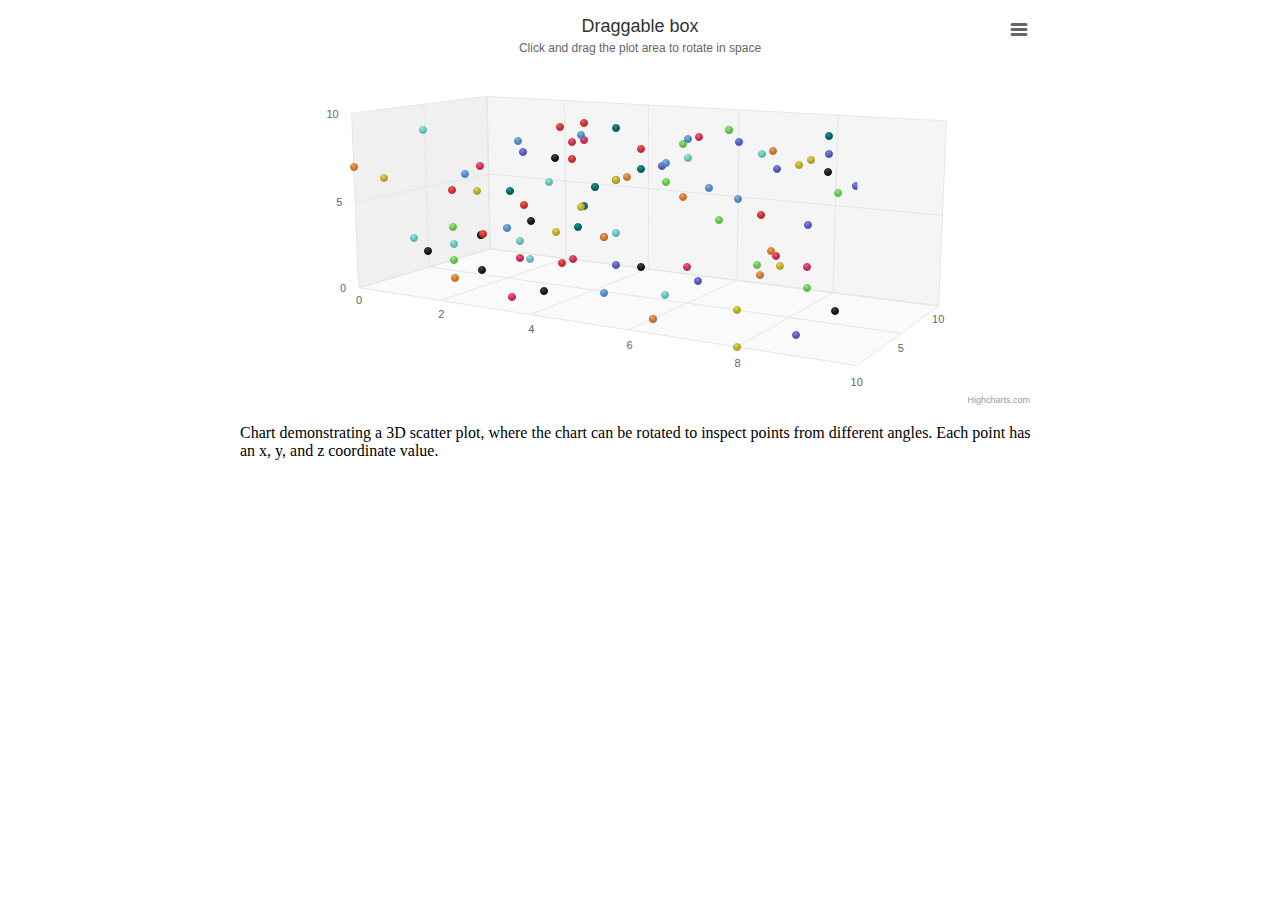
<file: UI/Highcharts/examples/3d-scatter-draggable/index.htm>
<!DOCTYPE HTML>
<html>
	<head>
		<meta http-equiv="Content-Type" content="text/html; charset=utf-8">
		<meta name="viewport" content="width=device-width, initial-scale=1">
		<title>Highcharts Example</title>

		<style type="text/css">
.highcharts-figure, .highcharts-data-table table {
  min-width: 310px; 
  max-width: 800px;
  margin: 0 auto;
}

#container {
  height: 400px; 
}

.highcharts-data-table table {
  font-family: Verdana, sans-serif;
  border-collapse: collapse;
  border: 1px solid #EBEBEB;
  margin: 10px auto;
  text-align: center;
  width: 100%;
  max-width: 500px;
}
.highcharts-data-table caption {
  padding: 1em 0;
  font-size: 1.2em;
  color: #555;
}
.highcharts-data-table th {
  font-weight: 600;
  padding: 0.5em;
}
.highcharts-data-table td, .highcharts-data-table th, .highcharts-data-table caption {
  padding: 0.5em;
}
.highcharts-data-table thead tr, .highcharts-data-table tr:nth-child(even) {
  background: #f8f8f8;
}
.highcharts-data-table tr:hover {
  background: #f1f7ff;
}

		</style>
	</head>
	<body>
<script src="../../code/highcharts.js"></script>
<script src="../../code/highcharts-3d.js"></script>
<script src="../../code/modules/exporting.js"></script>
<script src="../../code/modules/export-data.js"></script>
<script src="../../code/modules/accessibility.js"></script>

<figure class="highcharts-figure">
    <div id="container"></div>
    <p class="highcharts-description">
        Chart demonstrating a 3D scatter plot, where the chart can be rotated to
        inspect points from different angles. Each point has an x, y, and z
        coordinate value.
    </p>
</figure>


		<script type="text/javascript">
// Give the points a 3D feel by adding a radial gradient
Highcharts.setOptions({
    colors: Highcharts.getOptions().colors.map(function (color) {
        return {
            radialGradient: {
                cx: 0.4,
                cy: 0.3,
                r: 0.5
            },
            stops: [
                [0, color],
                [1, Highcharts.color(color).brighten(-0.2).get('rgb')]
            ]
        };
    })
});

// Set up the chart
var chart = new Highcharts.Chart({
    chart: {
        renderTo: 'container',
        margin: 100,
        type: 'scatter3d',
        animation: false,
        options3d: {
            enabled: true,
            alpha: 10,
            beta: 30,
            depth: 250,
            viewDistance: 5,
            fitToPlot: false,
            frame: {
                bottom: { size: 1, color: 'rgba(0,0,0,0.02)' },
                back: { size: 1, color: 'rgba(0,0,0,0.04)' },
                side: { size: 1, color: 'rgba(0,0,0,0.06)' }
            }
        }
    },
    title: {
        text: 'Draggable box'
    },
    subtitle: {
        text: 'Click and drag the plot area to rotate in space'
    },
    plotOptions: {
        scatter: {
            width: 10,
            height: 10,
            depth: 10
        }
    },
    yAxis: {
        min: 0,
        max: 10,
        title: null
    },
    xAxis: {
        min: 0,
        max: 10,
        gridLineWidth: 1
    },
    zAxis: {
        min: 0,
        max: 10,
        showFirstLabel: false
    },
    legend: {
        enabled: false
    },
    series: [{
        name: 'Data',
        colorByPoint: true,
        accessibility: {
            exposeAsGroupOnly: true
        },
        data: [
            [1, 6, 5], [8, 7, 9], [1, 3, 4], [4, 6, 8], [5, 7, 7], [6, 9, 6],
            [7, 0, 5], [2, 3, 3], [3, 9, 8], [3, 6, 5], [4, 9, 4], [2, 3, 3],
            [6, 9, 9], [0, 7, 0], [7, 7, 9], [7, 2, 9], [0, 6, 2], [4, 6, 7],
            [3, 7, 7], [0, 1, 7], [2, 8, 6], [2, 3, 7], [6, 4, 8], [3, 5, 9],
            [7, 9, 5], [3, 1, 7], [4, 4, 2], [3, 6, 2], [3, 1, 6], [6, 8, 5],
            [6, 6, 7], [4, 1, 1], [7, 2, 7], [7, 7, 0], [8, 8, 9], [9, 4, 1],
            [8, 3, 4], [9, 8, 9], [3, 5, 3], [0, 2, 4], [6, 0, 2], [2, 1, 3],
            [5, 8, 9], [2, 1, 1], [9, 7, 6], [3, 0, 2], [9, 9, 0], [3, 4, 8],
            [2, 6, 1], [8, 9, 2], [7, 6, 5], [6, 3, 1], [9, 3, 1], [8, 9, 3],
            [9, 1, 0], [3, 8, 7], [8, 0, 0], [4, 9, 7], [8, 6, 2], [4, 3, 0],
            [2, 3, 5], [9, 1, 4], [1, 1, 4], [6, 0, 2], [6, 1, 6], [3, 8, 8],
            [8, 8, 7], [5, 5, 0], [3, 9, 6], [5, 4, 3], [6, 8, 3], [0, 1, 5],
            [6, 7, 3], [8, 3, 2], [3, 8, 3], [2, 1, 6], [4, 6, 7], [8, 9, 9],
            [5, 4, 2], [6, 1, 3], [6, 9, 5], [4, 8, 2], [9, 7, 4], [5, 4, 2],
            [9, 6, 1], [2, 7, 3], [4, 5, 4], [6, 8, 1], [3, 4, 0], [2, 2, 6],
            [5, 1, 2], [9, 9, 7], [6, 9, 9], [8, 4, 3], [4, 1, 7], [6, 2, 5],
            [0, 4, 9], [3, 5, 9], [6, 9, 1], [1, 9, 2]]
    }]
});


// Add mouse and touch events for rotation
(function (H) {
    function dragStart(eStart) {
        eStart = chart.pointer.normalize(eStart);

        var posX = eStart.chartX,
            posY = eStart.chartY,
            alpha = chart.options.chart.options3d.alpha,
            beta = chart.options.chart.options3d.beta,
            sensitivity = 5,  // lower is more sensitive
            handlers = [];

        function drag(e) {
            // Get e.chartX and e.chartY
            e = chart.pointer.normalize(e);

            chart.update({
                chart: {
                    options3d: {
                        alpha: alpha + (e.chartY - posY) / sensitivity,
                        beta: beta + (posX - e.chartX) / sensitivity
                    }
                }
            }, undefined, undefined, false);
        }

        function unbindAll() {
            handlers.forEach(function (unbind) {
                if (unbind) {
                    unbind();
                }
            });
            handlers.length = 0;
        }

        handlers.push(H.addEvent(document, 'mousemove', drag));
        handlers.push(H.addEvent(document, 'touchmove', drag));


        handlers.push(H.addEvent(document, 'mouseup', unbindAll));
        handlers.push(H.addEvent(document, 'touchend', unbindAll));
    }
    H.addEvent(chart.container, 'mousedown', dragStart);
    H.addEvent(chart.container, 'touchstart', dragStart);
}(Highcharts));

		</script>
	</body>
</html>
</file>
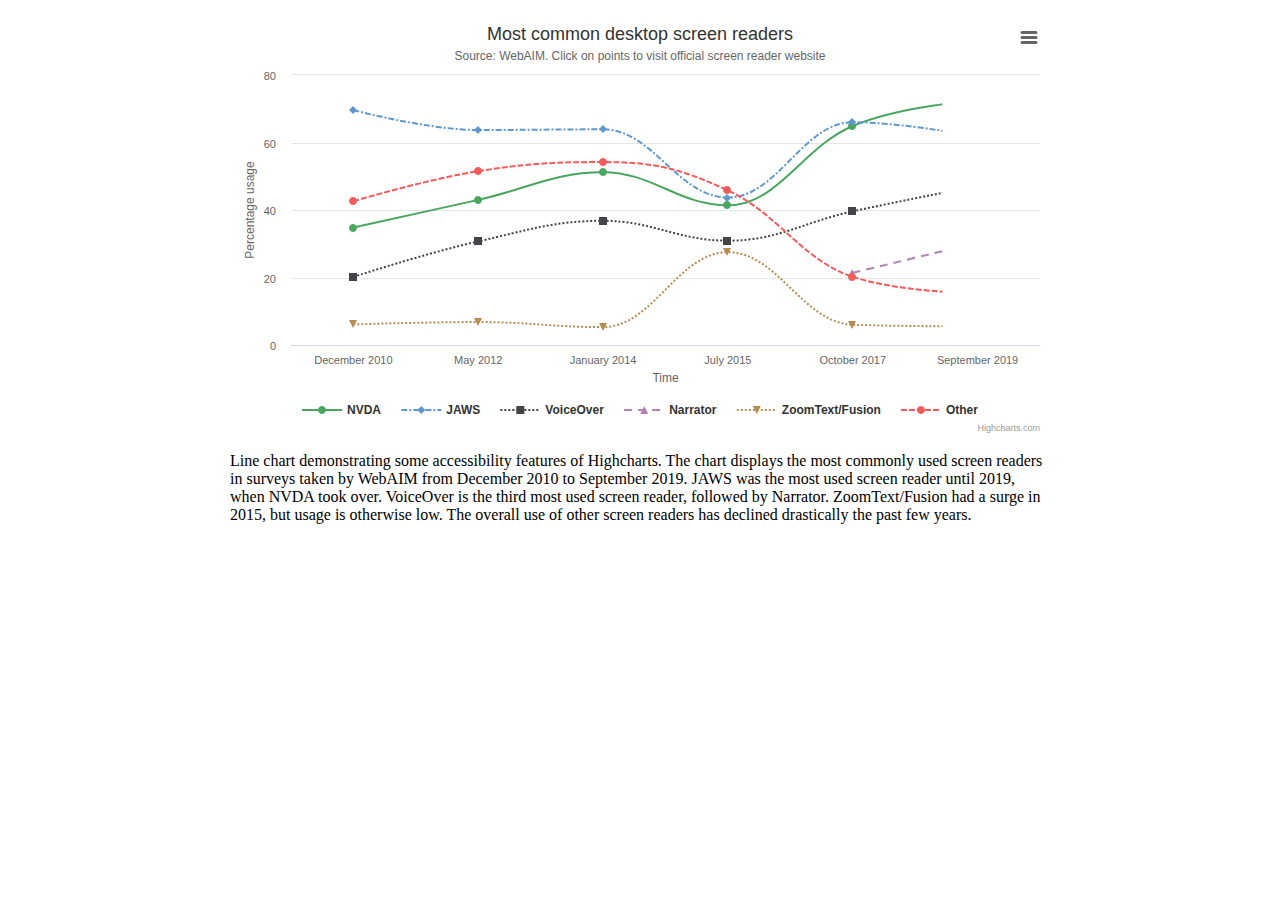
<file: UI/Highcharts/examples/accessible-line/index.htm>
<!DOCTYPE HTML>
<html>
	<head>
		<meta http-equiv="Content-Type" content="text/html; charset=utf-8">
		<meta name="viewport" content="width=device-width, initial-scale=1">
		<title>Highcharts Example</title>

		<style type="text/css">
#container {
    height: 420px; 
}

.highcharts-figure, .highcharts-data-table table {
    min-width: 360px; 
    max-width: 820px;
    margin: 1em auto;
}

.highcharts-data-table table {
	font-family: Verdana, sans-serif;
	border-collapse: collapse;
	border: 1px solid #EBEBEB;
	margin: 10px auto;
	text-align: center;
	width: 100%;
	max-width: 500px;
}
.highcharts-data-table caption {
    padding: 1em 0;
    font-size: 1.2em;
    color: #555;
}
.highcharts-data-table th {
	font-weight: 600;
    padding: 0.5em;
}
.highcharts-data-table td, .highcharts-data-table th, .highcharts-data-table caption {
    padding: 0.5em;
}
.highcharts-data-table thead tr, .highcharts-data-table tr:nth-child(even) {
    background: #f8f8f8;
}
.highcharts-data-table tr:hover {
    background: #f1f7ff;
}

		</style>
	</head>
	<body>
<script src="../../code/highcharts.js"></script>
<script src="../../code/modules/series-label.js"></script>
<script src="../../code/modules/exporting.js"></script>
<script src="../../code/modules/export-data.js"></script>
<script src="../../code/modules/accessibility.js"></script>
<script src="../../code/themes/high-contrast-light.js"></script>

<figure class="highcharts-figure">
    <div id="container"></div>
    <p class="highcharts-description">Line chart demonstrating some accessibility features of Highcharts. The chart displays the most commonly used screen readers in surveys taken by WebAIM from December 2010 to September 2019. JAWS was the most used screen reader until 2019, when NVDA took over. VoiceOver is the third most used screen reader, followed by Narrator. ZoomText/Fusion had a surge in 2015, but usage is otherwise low. The overall use of other screen readers has declined drastically the past few years.</p>
</figure>



		<script type="text/javascript">
var colors = Highcharts.getOptions().colors;

Highcharts.chart('container', {
    chart: {
        type: 'spline'
    },

    legend: {
        symbolWidth: 40
    },

    title: {
        text: 'Most common desktop screen readers'
    },

    subtitle: {
        text: 'Source: WebAIM. Click on points to visit official screen reader website'
    },

    yAxis: {
        title: {
            text: 'Percentage usage'
        }
    },

    xAxis: {
        title: {
            text: 'Time'
        },
        accessibility: {
            description: 'Time from December 2010 to September 2019'
        },
        categories: ['December 2010', 'May 2012', 'January 2014', 'July 2015', 'October 2017', 'September 2019']
    },

    tooltip: {
        valueSuffix: '%'
    },

    plotOptions: {
        series: {
            point: {
                events: {
                    click: function () {
                        window.location.href = this.series.options.website;
                    }
                }
            },
            cursor: 'pointer'
        }
    },

    series: [
        {
            name: 'NVDA',
            data: [34.8, 43.0, 51.2, 41.4, 64.9, 72.4],
            website: 'https://www.nvaccess.org',
            color: colors[2],
            accessibility: {
                description: 'This is the most used screen reader in 2019'
            }
        }, {
            name: 'JAWS',
            data: [69.6, 63.7, 63.9, 43.7, 66.0, 61.7],
            website: 'https://www.freedomscientific.com/Products/Blindness/JAWS',
            dashStyle: 'ShortDashDot',
            color: colors[0]
        }, {
            name: 'VoiceOver',
            data: [20.2, 30.7, 36.8, 30.9, 39.6, 47.1],
            website: 'http://www.apple.com/accessibility/osx/voiceover',
            dashStyle: 'ShortDot',
            color: colors[1]
        }, {
            name: 'Narrator',
            data: [null, null, null, null, 21.4, 30.3],
            website: 'https://support.microsoft.com/en-us/help/22798/windows-10-complete-guide-to-narrator',
            dashStyle: 'Dash',
            color: colors[9]
        }, {
            name: 'ZoomText/Fusion',
            data: [6.1, 6.8, 5.3, 27.5, 6.0, 5.5],
            website: 'http://www.zoomtext.com/products/zoomtext-magnifierreader',
            dashStyle: 'ShortDot',
            color: colors[5]
        }, {
            name: 'Other',
            data: [42.6, 51.5, 54.2, 45.8, 20.2, 15.4],
            website: 'http://www.disabled-world.com/assistivedevices/computer/screen-readers.php',
            dashStyle: 'ShortDash',
            color: colors[3]
        }
    ],

    responsive: {
        rules: [{
            condition: {
                maxWidth: 550
            },
            chartOptions: {
                legend: {
                    itemWidth: 150
                },
                xAxis: {
                    categories: ['Dec. 2010', 'May 2012', 'Jan. 2014', 'July 2015', 'Oct. 2017', 'Sep. 2019']
                },
                yAxis: {
                    title: {
                        enabled: false
                    },
                    labels: {
                        format: '{value}%'
                    }
                }
            }
        }]
    }
});

		</script>
	</body>
</html>
</file>
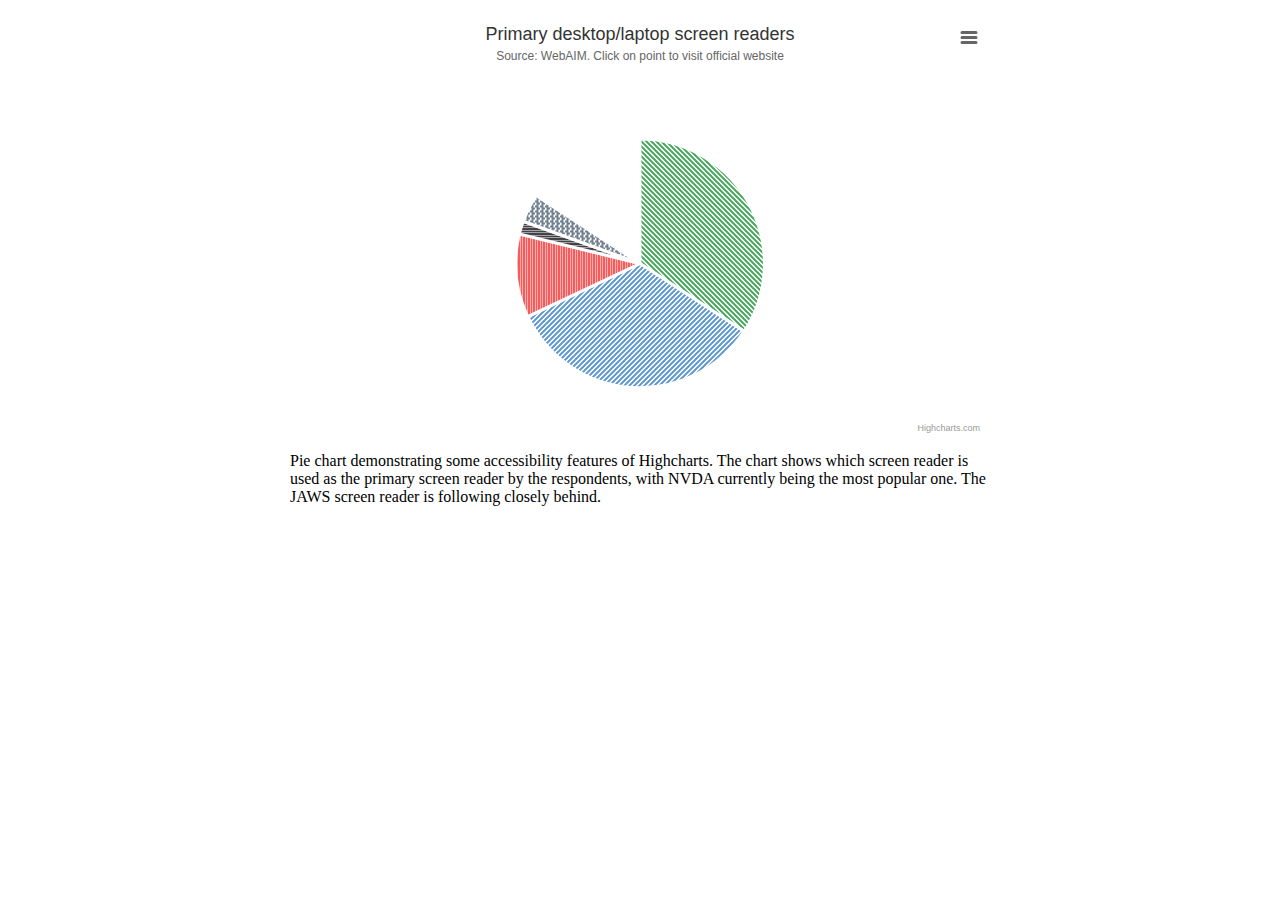
<file: UI/Highcharts/examples/accessible-pie/index.htm>
<!DOCTYPE HTML>
<html>
	<head>
		<meta http-equiv="Content-Type" content="text/html; charset=utf-8">
		<meta name="viewport" content="width=device-width, initial-scale=1">
		<title>Highcharts Example</title>

		<style type="text/css">
#container {
    height: 420px; 
}

.highcharts-figure, .highcharts-data-table table {
    min-width: 350px; 
    max-width: 700px;
    margin: 1em auto;
}

.highcharts-data-table table {
    font-family: Verdana, sans-serif;
    border-collapse: collapse;
    border: 1px solid #EBEBEB;
    margin: 10px auto;
    text-align: center;
    width: 100%;
    max-width: 500px;
}
.highcharts-data-table caption {
    padding: 1em 0;
    font-size: 1.2em;
    color: #555;
}
.highcharts-data-table th {
	font-weight: 600;
    padding: 0.5em;
}
.highcharts-data-table td, .highcharts-data-table th, .highcharts-data-table caption {
    padding: 0.5em;
}
.highcharts-data-table thead tr, .highcharts-data-table tr:nth-child(even) {
    background: #f8f8f8;
}
.highcharts-data-table tr:hover {
    background: #f1f7ff;
}

		</style>
	</head>
	<body>
<script src="../../code/highcharts.js"></script>
<script src="../../code/modules/exporting.js"></script>
<script src="../../code/modules/export-data.js"></script>
<script src="../../code/modules/accessibility.js"></script>
<script src="../../code/modules/pattern-fill.js"></script>
<script src="../../code/themes/high-contrast-light.js"></script>

<figure class="highcharts-figure">
    <div id="container"></div>
    <p class="highcharts-description">
        Pie chart demonstrating some accessibility features of Highcharts.
        The chart shows which screen reader is used as the primary screen reader
        by the respondents, with NVDA currently being the most popular one.
        The JAWS screen reader is following closely behind.
    </p>
</figure>



		<script type="text/javascript">
function getColorPattern(i) {
    var colors = Highcharts.getOptions().colors,
        patternColors = [colors[2], colors[0], colors[3], colors[1], colors[4]],
        patterns = [
            'M 0 0 L 5 5 M 4.5 -0.5 L 5.5 0.5 M -0.5 4.5 L 0.5 5.5',
            'M 0 5 L 5 0 M -0.5 0.5 L 0.5 -0.5 M 4.5 5.5 L 5.5 4.5',
            'M 1.5 0 L 1.5 5 M 4 0 L 4 5',
            'M 0 1.5 L 5 1.5 M 0 4 L 5 4',
            'M 0 1.5 L 2.5 1.5 L 2.5 0 M 2.5 5 L 2.5 3.5 L 5 3.5'
        ];

    return {
        pattern: {
            path: patterns[i],
            color: patternColors[i],
            width: 5,
            height: 5
        }
    };
}

Highcharts.chart('container', {
    chart: {
        type: 'pie'
    },

    title: {
        text: 'Primary desktop/laptop screen readers'
    },

    subtitle: {
        text: 'Source: WebAIM. Click on point to visit official website'
    },

    tooltip: {
        valueSuffix: '%',
        borderColor: '#8ae'
    },

    plotOptions: {
        series: {
            dataLabels: {
                enabled: true,
                connectorColor: '#777',
                format: '<b>{point.name}</b>: {point.percentage:.1f} %'
            },
            point: {
                events: {
                    click: function () {
                        window.location.href = this.website;
                    }
                }
            },
            cursor: 'pointer',
            borderWidth: 3
        }
    },

    series: [{
        name: 'Screen reader usage',
        data: [{
            name: 'NVDA',
            y: 40.6,
            color: getColorPattern(0),
            website: 'https://www.nvaccess.org',
            accessibility: {
                description: 'This is the most used desktop screen reader'
            }
        }, {
            name: 'JAWS',
            y: 40.1,
            color: getColorPattern(1),
            website: 'https://www.freedomscientific.com/Products/Blindness/JAWS'
        }, {
            name: 'VoiceOver',
            y: 12.9,
            color: getColorPattern(2),
            website: 'http://www.apple.com/accessibility/osx/voiceover'
        }, {
            name: 'ZoomText',
            y: 2,
            color: getColorPattern(3),
            website: 'http://www.zoomtext.com/products/zoomtext-magnifierreader'
        }, {
            name: 'Other',
            y: 4.4,
            color: getColorPattern(4),
            website: 'http://www.disabled-world.com/assistivedevices/computer/screen-readers.php'
        }]
    }],

    responsive: {
        rules: [{
            condition: {
                maxWidth: 500
            },
            chartOptions: {
                plotOptions: {
                    series: {
                        dataLabels: {
                            format: '<b>{point.name}</b>'
                        }
                    }
                }
            }
        }]
    }
});

		</script>
	</body>
</html>
</file>
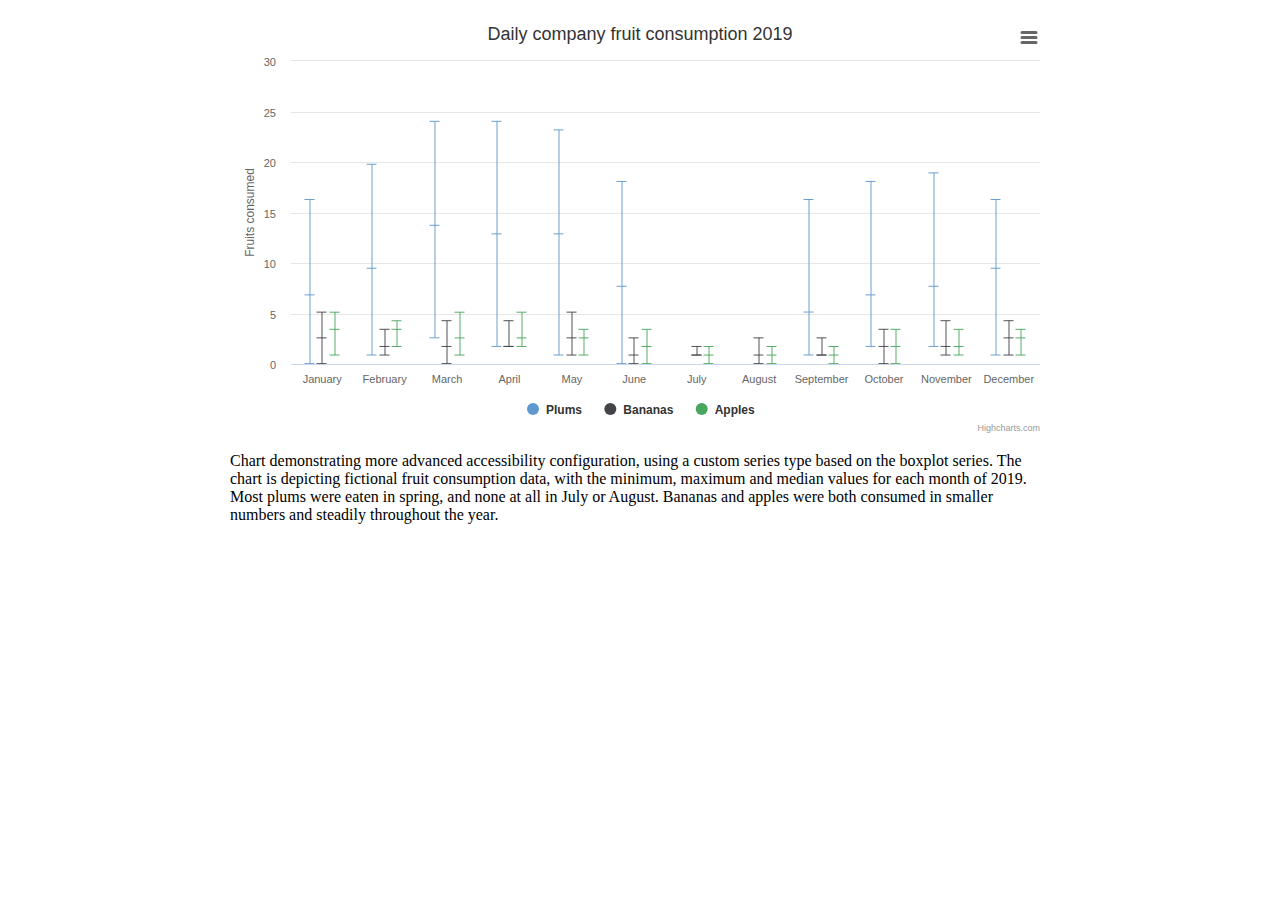
<file: UI/Highcharts/examples/advanced-accessible/index.htm>
<!DOCTYPE HTML>
<html>
	<head>
		<meta http-equiv="Content-Type" content="text/html; charset=utf-8">
		<meta name="viewport" content="width=device-width, initial-scale=1">
		<title>Highcharts Example</title>

		<style type="text/css">
#container {
    height: 420px; 
}

.highcharts-figure, .highcharts-data-table table {
    min-width: 360px; 
    max-width: 820px;
    margin: 1em auto;
}

.highcharts-data-table table {
	font-family: Verdana, sans-serif;
	border-collapse: collapse;
	border: 1px solid #EBEBEB;
	margin: 10px auto;
	text-align: center;
	width: 100%;
	max-width: 500px;
}
.highcharts-data-table caption {
    padding: 1em 0;
    font-size: 1.2em;
    color: #555;
}
.highcharts-data-table th {
	font-weight: 600;
    padding: 0.5em;
}
.highcharts-data-table td, .highcharts-data-table th, .highcharts-data-table caption {
    padding: 0.5em;
}
.highcharts-data-table thead tr, .highcharts-data-table tr:nth-child(even) {
    background: #f8f8f8;
}
.highcharts-data-table tr:hover {
    background: #f1f7ff;
}

		</style>
	</head>
	<body>
<script src="../../code/highcharts.js"></script>
<script src="../../code/highcharts-more.js"></script>
<script src="../../code/modules/exporting.js"></script>
<script src="../../code/modules/export-data.js"></script>
<script src="../../code/modules/accessibility.js"></script>
<script src="../../code/themes/high-contrast-light.js"></script>

<figure class="highcharts-figure">
    <div id="container"></div>
    <p class="highcharts-description">
        Chart demonstrating more advanced accessibility configuration, using
        a custom series type based on the boxplot series.
        The chart is depicting fictional fruit consumption data, with the
        minimum, maximum and median values for each month of 2019. Most plums
        were eaten in spring, and none at all in July or August. Bananas and
        apples were both consumed in smaller numbers and steadily throughout
        the year.
    </p>
</figure>



		<script type="text/javascript">
// Define custom series type for displaying low/med/high values using boxplot as a base
Highcharts.seriesType('lowmedhigh', 'boxplot', {
    keys: ['low', 'median', 'high'],
    tooltip: {
        pointFormat: '<span style="color:{point.color}">\u25CF</span> {series.name}: ' +
            'Low <b>{point.low}</b> - Median <b>{point.median}</b> - High <b>{point.high}</b><br/>'
    }
}, {
    // Change point shape to a line with three crossing lines for low/median/high
    // Stroke width is hardcoded to 1 for simplicity
    drawPoints: function () {
        var series = this;
        Highcharts.each(this.points, function (point) {
            var graphic = point.graphic,
                verb = graphic ? 'animate' : 'attr',
                shapeArgs = point.shapeArgs,
                width = shapeArgs.width,
                left = Math.floor(shapeArgs.x) + 0.5,
                right = left + width,
                crispX = left + Math.round(width / 2) + 0.5,
                highPlot = Math.floor(point.highPlot) + 0.5,
                medianPlot = Math.floor(point.medianPlot) + 0.5,
                lowPlot = Math.floor(point.lowPlot) + 0.5 - (point.low === 0 ? 1 : 0); // Sneakily draw low marker even if 0

            if (point.isNull) {
                return;
            }

            if (!graphic) {
                point.graphic = graphic = series.chart.renderer.path('point').add(series.group);
            }

            graphic.attr({
                stroke: point.color || series.color,
                "stroke-width": 1
            });

            graphic[verb]({
                d: [
                    'M', left, highPlot,
                    'H', right,
                    'M', left, medianPlot,
                    'H', right,
                    'M', left, lowPlot,
                    'H', right,
                    'M', crispX, highPlot,
                    'V', lowPlot
                ]
            });
        });
    }
});

// Create chart
var chart = Highcharts.chart('container', {
    chart: {
        type: 'lowmedhigh'
    },

    title: {
        text: 'Daily company fruit consumption 2019'
    },

    accessibility: {
        point: {
            descriptionFormatter: function (point) {
                // Use default formatter for null points
                if (point.isNull) {
                    return false;
                }

                return point.category + ', low ' + point.low + ', median ' +
                    point.median + ', high ' + point.high;
            }
        },

        series: {
            descriptionFormatter: function (series) {
                return series.name + ', series ' + (series.index + 1) + ' of ' +
                    series.chart.series.length + ' with ' + series.points.length +
                    ' data points.';
            }
        },

        typeDescription: 'Low, median, high. Each data point has a low, median and high value, depicted vertically as small ticks.' // Describe the chart type to screen reader users, since this is not a traditional boxplot chart
    },

    xAxis: [{
        accessibility: {
            description: 'Months of the year'
        },
        categories: ['January', 'February', 'March', 'April', 'May', 'June', 'July', 'August', 'September', 'October', 'November', 'December']
    }],

    yAxis: {
        title: {
            text: 'Fruits consumed'
        },
        min: 0
    },

    responsive: {
        rules: [{
            condition: {
                maxWidth: 550
            },
            chartOptions: {
                xAxis: {
                    categories: ['Jan', 'Feb', 'Mar', 'Apr', 'May', 'Jun', 'Jul', 'Aug', 'Sep', 'Oct', 'Nov', 'Dec']
                }
            }
        }]
    },

    tooltip: {
        shared: true
    },

    plotOptions: {
        series: {
            stickyTracking: true,
            whiskerWidth: 5
        }
    },

    series: [{
        name: 'Plums',
        data: [
            [0, 8, 19],
            [1, 11, 23],
            [3, 16, 28],
            [2, 15, 28],
            [1, 15, 27],
            [0, 9, 21],
            null,
            null,
            [1, 6, 19],
            [2, 8, 21],
            [2, 9, 22],
            [1, 11, 19]
        ]
    }, {
        name: 'Bananas',
        data: [
            [0, 3, 6],
            [1, 2, 4],
            [0, 2, 5],
            [2, 2, 5],
            [1, 3, 6],
            [0, 1, 3],
            [1, 1, 2],
            [0, 1, 3],
            [1, 1, 3],
            [0, 2, 4],
            [1, 2, 5],
            [1, 3, 5]
        ]
    }, {
        name: 'Apples',
        data: [
            [1, 4, 6],
            [2, 4, 5],
            [1, 3, 6],
            [2, 3, 6],
            [1, 3, 4],
            [0, 2, 4],
            [0, 1, 2],
            [0, 1, 2],
            [0, 1, 2],
            [0, 2, 4],
            [1, 2, 4],
            [1, 3, 4]
        ]
    }]
});

// Remove click events on container to avoid having "clickable" announced by AT
// These events are needed for custom click events, drag to zoom, and navigator
// support.
chart.container.onmousedown = null;
chart.container.onclick = null;

		</script>
	</body>
</html>
</file>
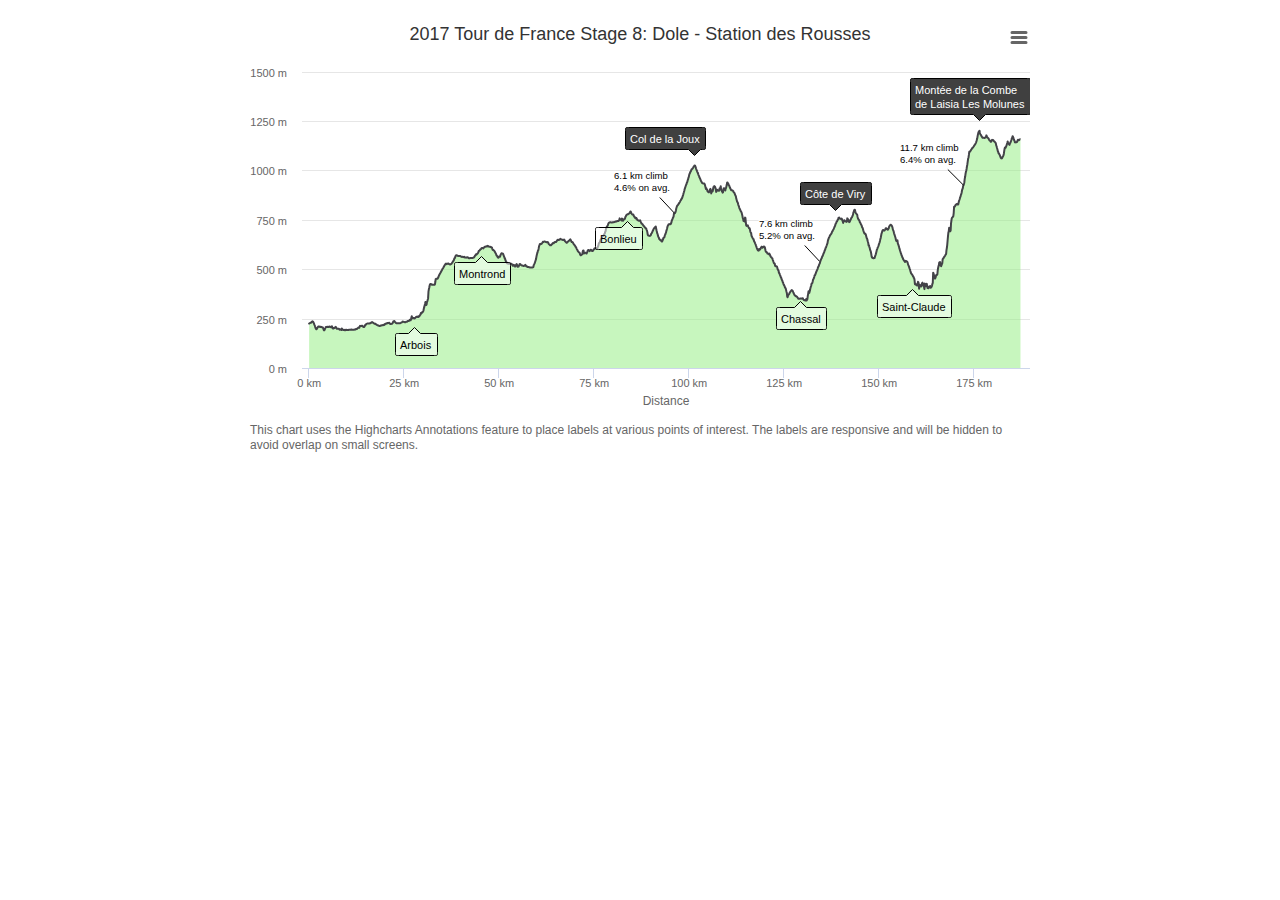
<file: UI/Highcharts/examples/annotations/index.htm>
<!DOCTYPE HTML>
<html>
	<head>
		<meta http-equiv="Content-Type" content="text/html; charset=utf-8">
		<meta name="viewport" content="width=device-width, initial-scale=1">
		<title>Highcharts Example</title>

		<style type="text/css">
#container, .highcharts-data-table table {
    min-width: 350px; 
    max-width: 800px;
    margin: 1em auto;
}

#container {
    height: 450px;
}

.highcharts-data-table table {
	font-family: Verdana, sans-serif;
	border-collapse: collapse;
	border: 1px solid #EBEBEB;
	margin: 10px auto;
	text-align: center;
	width: 100%;
	max-width: 500px;
}
.highcharts-data-table caption {
    padding: 1em 0;
    font-size: 1.2em;
    color: #555;
}
.highcharts-data-table th {
	font-weight: 600;
    padding: 0.5em;
}
.highcharts-data-table td, .highcharts-data-table th, .highcharts-data-table caption {
    padding: 0.5em;
}
.highcharts-data-table thead tr, .highcharts-data-table tr:nth-child(even) {
    background: #f8f8f8;
}
.highcharts-data-table tr:hover {
    background: #f1f7ff;
}

		</style>
	</head>
	<body>
<script src="../../code/highcharts.js"></script>
<script src="../../code/modules/annotations.js"></script>
<script src="../../code/modules/exporting.js"></script>
<script src="../../code/modules/export-data.js"></script>
<script src="../../code/modules/accessibility.js"></script>

<div id="container"></div>



		<script type="text/javascript">
// Data generated from http://www.bikeforums.net/professional-cycling-fans/1113087-2017-tour-de-france-gpx-tcx-files.html
var elevationData = [
    [0.0, 225],
    [0.1, 226],
    [0.2, 228],
    [0.3, 228],
    [0.4, 229],
    [0.5, 229],
    [0.6, 230],
    [0.7, 234],
    [0.8, 235],
    [0.9, 236],
    [1.0, 235],
    [1.1, 232],
    [1.2, 228],
    [1.3, 223],
    [1.4, 218],
    [1.5, 214],
    [1.6, 207],
    [1.7, 202],
    [1.8, 198],
    [1.9, 196],
    [2.0, 197],
    [2.1, 200],
    [2.2, 205],
    [2.3, 206],
    [2.4, 210],
    [2.5, 210],
    [2.6, 210],
    [2.7, 209],
    [2.8, 208],
    [2.9, 207],
    [3.0, 209],
    [3.1, 208],
    [3.2, 207],
    [3.3, 207],
    [3.4, 206],
    [3.5, 206],
    [3.6, 205],
    [3.7, 201],
    [3.8, 195],
    [3.9, 191],
    [4.0, 191],
    [4.1, 195],
    [4.2, 199],
    [4.3, 203],
    [4.4, 208],
    [4.5, 208],
    [4.6, 208],
    [4.7, 208],
    [4.8, 209],
    [4.9, 207],
    [5.0, 207],
    [5.1, 208],
    [5.2, 209],
    [5.3, 208],
    [5.4, 210],
    [5.5, 209],
    [5.6, 209],
    [5.7, 206],
    [5.8, 207],
    [5.9, 209],
    [6.0, 211],
    [6.1, 206],
    [6.2, 201],
    [6.3, 199],
    [6.4, 200],
    [6.5, 202],
    [6.6, 203],
    [6.7, 202],
    [6.8, 204],
    [6.9, 206],
    [7.0, 208],
    [7.1, 205],
    [7.2, 202],
    [7.3, 198],
    [7.4, 198],
    [7.5, 198],
    [7.6, 198],
    [7.7, 198],
    [7.8, 199],
    [7.9, 197],
    [8.0, 194],
    [8.1, 194],
    [8.2, 195],
    [8.3, 195],
    [8.4, 196],
    [8.5, 192],
    [8.6, 200],
    [8.7, 197],
    [8.8, 194],
    [8.9, 194],
    [9.0, 193],
    [9.1, 192],
    [9.2, 192],
    [9.3, 193],
    [9.4, 191],
    [9.5, 191],
    [9.6, 193],
    [9.7, 193],
    [9.8, 194],
    [9.9, 192],
    [10.0, 192],
    [10.1, 192],
    [10.2, 192],
    [10.3, 192],
    [10.4, 193],
    [10.5, 193],
    [10.6, 193],
    [10.7, 193],
    [10.8, 194],
    [10.9, 194],
    [11.0, 194],
    [11.1, 195],
    [11.2, 194],
    [11.3, 194],
    [11.4, 194],
    [11.5, 194],
    [11.6, 193],
    [11.7, 194],
    [11.8, 194],
    [11.9, 194],
    [12.0, 195],
    [12.1, 195],
    [12.2, 195],
    [12.3, 197],
    [12.4, 197],
    [12.5, 197],
    [12.6, 198],
    [12.7, 201],
    [12.8, 202],
    [12.9, 203],
    [13.0, 205],
    [13.1, 205],
    [13.2, 204],
    [13.3, 210],
    [13.4, 213],
    [13.5, 212],
    [13.6, 213],
    [13.7, 213],
    [13.8, 213],
    [13.9, 214],
    [14.0, 214],
    [14.1, 212],
    [14.2, 209],
    [14.3, 207],
    [14.4, 207],
    [14.5, 208],
    [14.6, 211],
    [14.7, 215],
    [14.8, 219],
    [14.9, 219],
    [15.0, 221],
    [15.1, 224],
    [15.2, 224],
    [15.3, 225],
    [15.4, 225],
    [15.5, 225],
    [15.6, 225],
    [15.7, 225],
    [15.8, 225],
    [15.9, 226],
    [16.0, 226],
    [16.1, 227],
    [16.2, 227],
    [16.3, 230],
    [16.4, 231],
    [16.5, 231],
    [16.6, 232],
    [16.7, 230],
    [16.8, 229],
    [16.9, 228],
    [17.0, 226],
    [17.1, 226],
    [17.2, 224],
    [17.3, 223],
    [17.4, 224],
    [17.5, 223],
    [17.6, 221],
    [17.7, 220],
    [17.8, 218],
    [17.9, 217],
    [18.0, 216],
    [18.1, 216],
    [18.2, 215],
    [18.3, 214],
    [18.4, 213],
    [18.5, 212],
    [18.6, 212],
    [18.7, 213],
    [18.8, 214],
    [18.9, 215],
    [19.0, 215],
    [19.1, 216],
    [19.2, 217],
    [19.3, 216],
    [19.4, 216],
    [19.5, 217],
    [19.6, 219],
    [19.7, 218],
    [19.8, 218],
    [19.9, 220],
    [20.0, 224],
    [20.1, 224],
    [20.2, 225],
    [20.3, 224],
    [20.4, 225],
    [20.5, 228],
    [20.6, 228],
    [20.7, 227],
    [20.8, 228],
    [20.9, 228],
    [21.0, 228],
    [21.1, 229],
    [21.2, 225],
    [21.3, 223],
    [21.4, 222],
    [21.5, 222],
    [21.6, 223],
    [21.7, 224],
    [21.8, 224],
    [21.9, 226],
    [22.0, 228],
    [22.1, 233],
    [22.2, 237],
    [22.3, 237],
    [22.4, 238],
    [22.5, 236],
    [22.6, 232],
    [22.7, 232],
    [22.8, 228],
    [22.9, 227],
    [23.0, 227],
    [23.1, 227],
    [23.2, 227],
    [23.3, 226],
    [23.4, 226],
    [23.5, 226],
    [23.6, 226],
    [23.7, 226],
    [23.8, 226],
    [23.9, 226],
    [24.0, 228],
    [24.1, 228],
    [24.2, 229],
    [24.3, 230],
    [24.4, 230],
    [24.5, 233],
    [24.6, 235],
    [24.7, 234],
    [24.8, 234],
    [24.9, 233],
    [25.0, 233],
    [25.1, 232],
    [25.2, 232],
    [25.3, 232],
    [25.4, 232],
    [25.5, 234],
    [25.6, 234],
    [25.7, 234],
    [25.8, 234],
    [25.9, 237],
    [26.0, 238],
    [26.1, 238],
    [26.2, 238],
    [26.3, 240],
    [26.4, 240],
    [26.5, 244],
    [26.6, 241],
    [26.7, 241],
    [26.8, 245],
    [26.9, 254],
    [27.0, 262],
    [27.1, 255],
    [27.2, 255],
    [27.3, 251],
    [27.4, 252],
    [27.5, 253],
    [27.6, 253],
    [27.7, 251],
    [27.8, 251],
    [27.9, 254],
    [28.0, 255],
    [28.1, 257],
    [28.2, 259],
    [28.3, 259],
    [28.4, 259],
    [28.5, 260],
    [28.6, 258],
    [28.7, 258],
    [28.8, 262],
    [28.9, 260],
    [29.0, 262],
    [29.1, 266],
    [29.2, 268],
    [29.3, 270],
    [29.4, 278],
    [29.5, 276],
    [29.6, 278],
    [29.7, 282],
    [29.8, 281],
    [29.9, 284],
    [30.0, 287],
    [30.1, 292],
    [30.2, 303],
    [30.3, 309],
    [30.4, 317],
    [30.5, 324],
    [30.6, 334],
    [30.7, 334],
    [30.8, 319],
    [30.9, 321],
    [31.0, 333],
    [31.1, 337],
    [31.2, 345],
    [31.3, 352],
    [31.4, 386],
    [31.5, 398],
    [31.6, 406],
    [31.7, 416],
    [31.8, 423],
    [31.9, 425],
    [32.0, 425],
    [32.1, 424],
    [32.2, 423],
    [32.3, 421],
    [32.4, 421],
    [32.5, 422],
    [32.6, 421],
    [32.7, 421],
    [32.8, 421],
    [32.9, 421],
    [33.0, 421],
    [33.1, 423],
    [33.2, 435],
    [33.3, 450],
    [33.4, 451],
    [33.5, 452],
    [33.6, 452],
    [33.7, 452],
    [33.8, 452],
    [33.9, 455],
    [34.0, 459],
    [34.1, 465],
    [34.2, 469],
    [34.3, 473],
    [34.4, 476],
    [34.5, 480],
    [34.6, 483],
    [34.7, 487],
    [34.8, 490],
    [34.9, 494],
    [35.0, 497],
    [35.1, 502],
    [35.2, 504],
    [35.3, 507],
    [35.4, 511],
    [35.5, 514],
    [35.6, 518],
    [35.7, 521],
    [35.8, 524],
    [35.9, 527],
    [36.0, 528],
    [36.1, 525],
    [36.2, 526],
    [36.3, 528],
    [36.4, 528],
    [36.5, 528],
    [36.6, 529],
    [36.7, 528],
    [36.8, 526],
    [36.9, 525],
    [37.0, 524],
    [37.1, 524],
    [37.2, 524],
    [37.3, 525],
    [37.4, 528],
    [37.5, 528],
    [37.6, 532],
    [37.7, 534],
    [37.8, 538],
    [37.9, 540],
    [38.0, 544],
    [38.1, 546],
    [38.2, 554],
    [38.3, 555],
    [38.4, 559],
    [38.5, 566],
    [38.6, 568],
    [38.7, 571],
    [38.8, 571],
    [38.9, 570],
    [39.0, 569],
    [39.1, 567],
    [39.2, 567],
    [39.3, 566],
    [39.4, 566],
    [39.5, 566],
    [39.6, 566],
    [39.7, 566],
    [39.8, 566],
    [39.9, 565],
    [40.0, 563],
    [40.1, 562],
    [40.2, 563],
    [40.3, 563],
    [40.4, 562],
    [40.5, 562],
    [40.6, 562],
    [40.7, 561],
    [40.8, 563],
    [40.9, 561],
    [41.0, 559],
    [41.1, 559],
    [41.2, 559],
    [41.3, 558],
    [41.4, 559],
    [41.5, 560],
    [41.6, 560],
    [41.7, 560],
    [41.8, 559],
    [41.9, 557],
    [42.0, 556],
    [42.1, 555],
    [42.2, 555],
    [42.3, 556],
    [42.4, 557],
    [42.5, 557],
    [42.6, 557],
    [42.7, 557],
    [42.8, 557],
    [42.9, 557],
    [43.0, 557],
    [43.1, 557],
    [43.2, 558],
    [43.3, 559],
    [43.4, 560],
    [43.5, 563],
    [43.6, 566],
    [43.7, 570],
    [43.8, 572],
    [43.9, 575],
    [44.0, 573],
    [44.1, 576],
    [44.2, 577],
    [44.3, 579],
    [44.4, 581],
    [44.5, 584],
    [44.6, 591],
    [44.7, 593],
    [44.8, 594],
    [44.9, 596],
    [45.0, 599],
    [45.1, 601],
    [45.2, 601],
    [45.3, 604],
    [45.4, 607],
    [45.5, 607],
    [45.6, 607],
    [45.7, 607],
    [45.8, 605],
    [45.9, 607],
    [46.0, 609],
    [46.1, 612],
    [46.2, 613],
    [46.3, 614],
    [46.4, 614],
    [46.5, 614],
    [46.6, 616],
    [46.7, 616],
    [46.8, 615],
    [46.9, 615],
    [47.0, 618],
    [47.1, 617],
    [47.2, 615],
    [47.3, 614],
    [47.4, 613],
    [47.5, 613],
    [47.6, 613],
    [47.7, 613],
    [47.8, 612],
    [47.9, 612],
    [48.0, 609],
    [48.1, 610],
    [48.2, 603],
    [48.3, 598],
    [48.4, 598],
    [48.5, 596],
    [48.6, 595],
    [48.7, 593],
    [48.8, 590],
    [48.9, 587],
    [49.0, 583],
    [49.1, 580],
    [49.2, 576],
    [49.3, 569],
    [49.4, 568],
    [49.5, 566],
    [49.6, 560],
    [49.7, 559],
    [49.8, 558],
    [49.9, 562],
    [50.0, 564],
    [50.1, 563],
    [50.2, 563],
    [50.3, 567],
    [50.4, 574],
    [50.5, 577],
    [50.6, 580],
    [50.7, 581],
    [50.8, 579],
    [50.9, 579],
    [51.0, 578],
    [51.1, 574],
    [51.2, 569],
    [51.3, 564],
    [51.4, 558],
    [51.5, 554],
    [51.6, 550],
    [51.7, 543],
    [51.8, 539],
    [51.9, 536],
    [52.0, 532],
    [52.1, 530],
    [52.2, 529],
    [52.3, 528],
    [52.4, 528],
    [52.5, 528],
    [52.6, 528],
    [52.7, 527],
    [52.8, 527],
    [52.9, 528],
    [53.0, 529],
    [53.1, 528],
    [53.2, 526],
    [53.3, 526],
    [53.4, 524],
    [53.5, 519],
    [53.6, 517],
    [53.7, 517],
    [53.8, 522],
    [53.9, 521],
    [54.0, 520],
    [54.1, 518],
    [54.2, 513],
    [54.3, 518],
    [54.4, 520],
    [54.5, 523],
    [54.6, 526],
    [54.7, 522],
    [54.8, 513],
    [54.9, 512],
    [55.0, 513],
    [55.1, 513],
    [55.2, 518],
    [55.3, 522],
    [55.4, 526],
    [55.5, 526],
    [55.6, 525],
    [55.7, 522],
    [55.8, 520],
    [55.9, 519],
    [56.0, 518],
    [56.1, 518],
    [56.2, 518],
    [56.3, 517],
    [56.4, 516],
    [56.5, 517],
    [56.6, 517],
    [56.7, 517],
    [56.8, 521],
    [56.9, 522],
    [57.0, 518],
    [57.1, 517],
    [57.2, 514],
    [57.3, 515],
    [57.4, 513],
    [57.5, 511],
    [57.6, 511],
    [57.7, 511],
    [57.8, 510],
    [57.9, 510],
    [58.0, 509],
    [58.1, 509],
    [58.2, 509],
    [58.3, 509],
    [58.4, 509],
    [58.5, 509],
    [58.6, 509],
    [58.7, 509],
    [58.8, 509],
    [58.9, 510],
    [59.0, 510],
    [59.1, 521],
    [59.2, 524],
    [59.3, 528],
    [59.4, 533],
    [59.5, 539],
    [59.6, 545],
    [59.7, 551],
    [59.8, 562],
    [59.9, 572],
    [60.0, 579],
    [60.1, 585],
    [60.2, 593],
    [60.3, 596],
    [60.4, 605],
    [60.5, 617],
    [60.6, 620],
    [60.7, 627],
    [60.8, 628],
    [60.9, 627],
    [61.0, 627],
    [61.1, 628],
    [61.2, 629],
    [61.3, 632],
    [61.4, 634],
    [61.5, 638],
    [61.6, 637],
    [61.7, 638],
    [61.8, 639],
    [61.9, 640],
    [62.0, 640],
    [62.1, 639],
    [62.2, 639],
    [62.3, 637],
    [62.4, 637],
    [62.5, 636],
    [62.6, 637],
    [62.7, 636],
    [62.8, 637],
    [62.9, 635],
    [63.0, 629],
    [63.1, 626],
    [63.2, 626],
    [63.3, 623],
    [63.4, 621],
    [63.5, 621],
    [63.6, 621],
    [63.7, 622],
    [63.8, 625],
    [63.9, 626],
    [64.0, 629],
    [64.1, 631],
    [64.2, 633],
    [64.3, 631],
    [64.4, 632],
    [64.5, 634],
    [64.6, 637],
    [64.7, 637],
    [64.8, 637],
    [64.9, 637],
    [65.0, 638],
    [65.1, 641],
    [65.2, 644],
    [65.3, 646],
    [65.4, 649],
    [65.5, 648],
    [65.6, 647],
    [65.7, 647],
    [65.8, 649],
    [65.9, 650],
    [66.0, 651],
    [66.1, 654],
    [66.2, 652],
    [66.3, 651],
    [66.4, 650],
    [66.5, 650],
    [66.6, 649],
    [66.7, 648],
    [66.8, 648],
    [66.9, 648],
    [67.0, 649],
    [67.1, 650],
    [67.2, 647],
    [67.3, 642],
    [67.4, 641],
    [67.5, 638],
    [67.6, 636],
    [67.7, 635],
    [67.8, 633],
    [67.9, 636],
    [68.0, 638],
    [68.1, 639],
    [68.2, 641],
    [68.3, 643],
    [68.4, 644],
    [68.5, 645],
    [68.6, 649],
    [68.7, 651],
    [68.8, 648],
    [68.9, 645],
    [69.0, 640],
    [69.1, 637],
    [69.2, 637],
    [69.3, 637],
    [69.4, 635],
    [69.5, 630],
    [69.6, 628],
    [69.7, 625],
    [69.8, 622],
    [69.9, 620],
    [70.0, 618],
    [70.1, 613],
    [70.2, 612],
    [70.3, 608],
    [70.4, 603],
    [70.5, 599],
    [70.6, 597],
    [70.7, 591],
    [70.8, 590],
    [70.9, 587],
    [71.0, 584],
    [71.1, 584],
    [71.2, 582],
    [71.3, 574],
    [71.4, 572],
    [71.5, 570],
    [71.6, 572],
    [71.7, 573],
    [71.8, 575],
    [71.9, 578],
    [72.0, 590],
    [72.1, 595],
    [72.2, 595],
    [72.3, 579],
    [72.4, 581],
    [72.5, 583],
    [72.6, 583],
    [72.7, 583],
    [72.8, 583],
    [72.9, 580],
    [73.0, 579],
    [73.1, 584],
    [73.2, 587],
    [73.3, 594],
    [73.4, 597],
    [73.5, 597],
    [73.6, 596],
    [73.7, 593],
    [73.8, 591],
    [73.9, 596],
    [74.0, 596],
    [74.1, 598],
    [74.2, 598],
    [74.3, 595],
    [74.4, 592],
    [74.5, 592],
    [74.6, 592],
    [74.7, 594],
    [74.8, 597],
    [74.9, 600],
    [75.0, 601],
    [75.1, 605],
    [75.2, 604],
    [75.3, 604],
    [75.4, 607],
    [75.5, 607],
    [75.6, 607],
    [75.7, 604],
    [75.8, 605],
    [75.9, 608],
    [76.0, 616],
    [76.1, 618],
    [76.2, 629],
    [76.3, 633],
    [76.4, 634],
    [76.5, 637],
    [76.6, 644],
    [76.7, 650],
    [76.8, 653],
    [76.9, 653],
    [77.0, 657],
    [77.1, 664],
    [77.2, 668],
    [77.3, 668],
    [77.4, 668],
    [77.5, 672],
    [77.6, 674],
    [77.7, 679],
    [77.8, 681],
    [77.9, 689],
    [78.0, 692],
    [78.1, 704],
    [78.2, 708],
    [78.3, 714],
    [78.4, 716],
    [78.5, 719],
    [78.6, 722],
    [78.7, 729],
    [78.8, 733],
    [78.9, 735],
    [79.0, 736],
    [79.1, 737],
    [79.2, 737],
    [79.3, 737],
    [79.4, 737],
    [79.5, 736],
    [79.6, 736],
    [79.7, 736],
    [79.8, 737],
    [79.9, 737],
    [80.0, 737],
    [80.1, 737],
    [80.2, 738],
    [80.3, 739],
    [80.4, 739],
    [80.5, 739],
    [80.6, 741],
    [80.7, 741],
    [80.8, 741],
    [80.9, 741],
    [81.0, 743],
    [81.1, 744],
    [81.2, 744],
    [81.3, 744],
    [81.4, 744],
    [81.5, 746],
    [81.6, 748],
    [81.7, 757],
    [81.8, 753],
    [81.9, 752],
    [82.0, 751],
    [82.1, 748],
    [82.2, 746],
    [82.3, 756],
    [82.4, 755],
    [82.5, 748],
    [82.6, 745],
    [82.7, 749],
    [82.8, 752],
    [82.9, 753],
    [83.0, 753],
    [83.1, 755],
    [83.2, 764],
    [83.3, 766],
    [83.4, 771],
    [83.5, 774],
    [83.6, 775],
    [83.7, 777],
    [83.8, 778],
    [83.9, 778],
    [84.0, 780],
    [84.1, 780],
    [84.2, 782],
    [84.3, 783],
    [84.4, 786],
    [84.5, 791],
    [84.6, 792],
    [84.7, 787],
    [84.8, 782],
    [84.9, 780],
    [85.0, 777],
    [85.1, 777],
    [85.2, 777],
    [85.3, 777],
    [85.4, 770],
    [85.5, 768],
    [85.6, 764],
    [85.7, 763],
    [85.8, 758],
    [85.9, 757],
    [86.0, 760],
    [86.1, 759],
    [86.2, 756],
    [86.3, 751],
    [86.4, 748],
    [86.5, 748],
    [86.6, 747],
    [86.7, 746],
    [86.8, 745],
    [86.9, 746],
    [87.0, 746],
    [87.1, 747],
    [87.2, 742],
    [87.3, 738],
    [87.4, 733],
    [87.5, 730],
    [87.6, 730],
    [87.7, 727],
    [87.8, 725],
    [87.9, 722],
    [88.0, 719],
    [88.1, 718],
    [88.2, 716],
    [88.3, 712],
    [88.4, 710],
    [88.5, 708],
    [88.6, 707],
    [88.7, 705],
    [88.8, 699],
    [88.9, 695],
    [89.0, 686],
    [89.1, 674],
    [89.2, 671],
    [89.3, 670],
    [89.4, 670],
    [89.5, 669],
    [89.6, 668],
    [89.7, 669],
    [89.8, 670],
    [89.9, 672],
    [90.0, 679],
    [90.1, 681],
    [90.2, 684],
    [90.3, 689],
    [90.4, 693],
    [90.5, 697],
    [90.6, 701],
    [90.7, 705],
    [90.8, 708],
    [90.9, 709],
    [91.0, 712],
    [91.1, 714],
    [91.2, 716],
    [91.3, 706],
    [91.4, 697],
    [91.5, 689],
    [91.6, 681],
    [91.7, 677],
    [91.8, 668],
    [91.9, 663],
    [92.0, 661],
    [92.1, 653],
    [92.2, 652],
    [92.3, 650],
    [92.4, 647],
    [92.5, 646],
    [92.6, 645],
    [92.7, 642],
    [92.8, 640],
    [92.9, 640],
    [93.0, 651],
    [93.1, 648],
    [93.2, 657],
    [93.3, 660],
    [93.4, 660],
    [93.5, 662],
    [93.6, 672],
    [93.7, 675],
    [93.8, 681],
    [93.9, 685],
    [94.0, 694],
    [94.1, 700],
    [94.2, 707],
    [94.3, 716],
    [94.4, 720],
    [94.5, 723],
    [94.6, 727],
    [94.7, 727],
    [94.8, 728],
    [94.9, 727],
    [95.0, 727],
    [95.1, 727],
    [95.2, 730],
    [95.3, 735],
    [95.4, 744],
    [95.5, 749],
    [95.6, 753],
    [95.7, 759],
    [95.8, 762],
    [95.9, 767],
    [96.0, 782],
    [96.1, 781],
    [96.2, 783],
    [96.3, 785],
    [96.4, 789],
    [96.5, 796],
    [96.6, 807],
    [96.7, 813],
    [96.8, 819],
    [96.9, 822],
    [97.0, 824],
    [97.1, 826],
    [97.2, 830],
    [97.3, 832],
    [97.4, 836],
    [97.5, 838],
    [97.6, 842],
    [97.7, 847],
    [97.8, 848],
    [97.9, 854],
    [98.0, 855],
    [98.1, 858],
    [98.2, 863],
    [98.3, 870],
    [98.4, 875],
    [98.5, 883],
    [98.6, 889],
    [98.7, 896],
    [98.8, 904],
    [98.9, 910],
    [99.0, 916],
    [99.1, 922],
    [99.2, 927],
    [99.3, 931],
    [99.4, 938],
    [99.5, 941],
    [99.6, 949],
    [99.7, 954],
    [99.8, 962],
    [99.9, 967],
    [100.0, 976],
    [100.1, 983],
    [100.2, 986],
    [100.3, 992],
    [100.4, 994],
    [100.5, 999],
    [100.6, 1004],
    [100.7, 1006],
    [100.8, 1007],
    [100.9, 1009],
    [101.0, 1012],
    [101.1, 1016],
    [101.2, 1019],
    [101.3, 1021],
    [101.4, 1025],
    [101.5, 1025],
    [101.6, 1020],
    [101.7, 1017],
    [101.8, 1009],
    [101.9, 1003],
    [102.0, 1000],
    [102.1, 994],
    [102.2, 989],
    [102.3, 986],
    [102.4, 979],
    [102.5, 974],
    [102.6, 972],
    [102.7, 964],
    [102.8, 961],
    [102.9, 957],
    [103.0, 952],
    [103.1, 946],
    [103.2, 944],
    [103.3, 940],
    [103.4, 936],
    [103.5, 935],
    [103.6, 934],
    [103.7, 934],
    [103.8, 934],
    [103.9, 934],
    [104.0, 933],
    [104.1, 929],
    [104.2, 922],
    [104.3, 914],
    [104.4, 906],
    [104.5, 910],
    [104.6, 906],
    [104.7, 903],
    [104.8, 895],
    [104.9, 893],
    [105.0, 891],
    [105.1, 889],
    [105.2, 889],
    [105.3, 893],
    [105.4, 899],
    [105.5, 904],
    [105.6, 906],
    [105.7, 897],
    [105.8, 883],
    [105.9, 895],
    [106.0, 898],
    [106.1, 893],
    [106.2, 895],
    [106.3, 907],
    [106.4, 916],
    [106.5, 915],
    [106.6, 920],
    [106.7, 919],
    [106.8, 917],
    [106.9, 911],
    [107.0, 904],
    [107.1, 891],
    [107.2, 894],
    [107.3, 902],
    [107.4, 900],
    [107.5, 900],
    [107.6, 898],
    [107.7, 897],
    [107.8, 897],
    [107.9, 897],
    [108.0, 909],
    [108.1, 910],
    [108.2, 906],
    [108.3, 920],
    [108.4, 901],
    [108.5, 900],
    [108.6, 895],
    [108.7, 892],
    [108.8, 887],
    [108.9, 889],
    [109.0, 904],
    [109.1, 910],
    [109.2, 910],
    [109.3, 907],
    [109.4, 906],
    [109.5, 898],
    [109.6, 908],
    [109.7, 911],
    [109.8, 920],
    [109.9, 928],
    [110.0, 939],
    [110.1, 939],
    [110.2, 935],
    [110.3, 932],
    [110.4, 926],
    [110.5, 924],
    [110.6, 919],
    [110.7, 913],
    [110.8, 909],
    [110.9, 906],
    [111.0, 901],
    [111.1, 899],
    [111.2, 899],
    [111.3, 899],
    [111.4, 898],
    [111.5, 896],
    [111.6, 895],
    [111.7, 889],
    [111.8, 887],
    [111.9, 886],
    [112.0, 881],
    [112.1, 875],
    [112.2, 872],
    [112.3, 867],
    [112.4, 856],
    [112.5, 850],
    [112.6, 842],
    [112.7, 839],
    [112.8, 836],
    [112.9, 827],
    [113.0, 822],
    [113.1, 817],
    [113.2, 809],
    [113.3, 805],
    [113.4, 802],
    [113.5, 796],
    [113.6, 793],
    [113.7, 790],
    [113.8, 786],
    [113.9, 778],
    [114.0, 770],
    [114.1, 759],
    [114.2, 754],
    [114.3, 744],
    [114.4, 744],
    [114.5, 746],
    [114.6, 741],
    [114.7, 761],
    [114.8, 759],
    [114.9, 737],
    [115.0, 722],
    [115.1, 719],
    [115.2, 720],
    [115.3, 721],
    [115.4, 722],
    [115.5, 718],
    [115.6, 713],
    [115.7, 709],
    [115.8, 706],
    [115.9, 707],
    [116.0, 699],
    [116.1, 689],
    [116.2, 685],
    [116.3, 683],
    [116.4, 669],
    [116.5, 665],
    [116.6, 661],
    [116.7, 657],
    [116.8, 653],
    [116.9, 653],
    [117.0, 647],
    [117.1, 640],
    [117.2, 638],
    [117.3, 633],
    [117.4, 628],
    [117.5, 624],
    [117.6, 618],
    [117.7, 613],
    [117.8, 607],
    [117.9, 602],
    [118.0, 598],
    [118.1, 595],
    [118.2, 595],
    [118.3, 594],
    [118.4, 602],
    [118.5, 598],
    [118.6, 598],
    [118.7, 601],
    [118.8, 605],
    [118.9, 608],
    [119.0, 612],
    [119.1, 614],
    [119.2, 611],
    [119.3, 608],
    [119.4, 611],
    [119.5, 612],
    [119.6, 614],
    [119.7, 615],
    [119.8, 613],
    [119.9, 611],
    [120.0, 602],
    [120.1, 593],
    [120.2, 588],
    [120.3, 588],
    [120.4, 586],
    [120.5, 583],
    [120.6, 579],
    [120.7, 579],
    [120.8, 578],
    [120.9, 576],
    [121.0, 575],
    [121.1, 579],
    [121.2, 574],
    [121.3, 570],
    [121.4, 565],
    [121.5, 562],
    [121.6, 560],
    [121.7, 559],
    [121.8, 556],
    [121.9, 554],
    [122.0, 546],
    [122.1, 542],
    [122.2, 536],
    [122.3, 531],
    [122.4, 529],
    [122.5, 529],
    [122.6, 518],
    [122.7, 515],
    [122.8, 515],
    [122.9, 515],
    [123.0, 514],
    [123.1, 513],
    [123.2, 506],
    [123.3, 498],
    [123.4, 496],
    [123.5, 494],
    [123.6, 483],
    [123.7, 479],
    [123.8, 476],
    [123.9, 470],
    [124.0, 466],
    [124.1, 460],
    [124.2, 457],
    [124.3, 451],
    [124.4, 445],
    [124.5, 443],
    [124.6, 435],
    [124.7, 432],
    [124.8, 426],
    [124.9, 421],
    [125.0, 418],
    [125.1, 414],
    [125.2, 408],
    [125.3, 405],
    [125.4, 403],
    [125.5, 394],
    [125.6, 386],
    [125.7, 379],
    [125.8, 361],
    [125.9, 358],
    [126.0, 366],
    [126.1, 372],
    [126.2, 372],
    [126.3, 374],
    [126.4, 379],
    [126.5, 382],
    [126.6, 385],
    [126.7, 388],
    [126.8, 390],
    [126.9, 393],
    [127.0, 394],
    [127.1, 393],
    [127.2, 391],
    [127.3, 387],
    [127.4, 382],
    [127.5, 378],
    [127.6, 374],
    [127.7, 370],
    [127.8, 367],
    [127.9, 366],
    [128.0, 364],
    [128.1, 364],
    [128.2, 362],
    [128.3, 362],
    [128.4, 360],
    [128.5, 357],
    [128.6, 354],
    [128.7, 351],
    [128.8, 350],
    [128.9, 351],
    [129.0, 350],
    [129.1, 350],
    [129.2, 351],
    [129.3, 352],
    [129.4, 352],
    [129.5, 352],
    [129.6, 351],
    [129.7, 352],
    [129.8, 352],
    [129.9, 353],
    [130.0, 348],
    [130.1, 346],
    [130.2, 344],
    [130.3, 343],
    [130.4, 343],
    [130.5, 342],
    [130.6, 342],
    [130.7, 345],
    [130.8, 349],
    [130.9, 341],
    [131.0, 345],
    [131.1, 348],
    [131.2, 364],
    [131.3, 374],
    [131.4, 388],
    [131.5, 379],
    [131.6, 380],
    [131.7, 387],
    [131.8, 394],
    [131.9, 404],
    [132.0, 411],
    [132.1, 416],
    [132.2, 426],
    [132.3, 428],
    [132.4, 430],
    [132.5, 438],
    [132.6, 447],
    [132.7, 450],
    [132.8, 454],
    [132.9, 460],
    [133.0, 468],
    [133.1, 469],
    [133.2, 474],
    [133.3, 478],
    [133.4, 485],
    [133.5, 488],
    [133.6, 494],
    [133.7, 497],
    [133.8, 502],
    [133.9, 510],
    [134.0, 513],
    [134.1, 516],
    [134.2, 523],
    [134.3, 527],
    [134.4, 531],
    [134.5, 540],
    [134.6, 544],
    [134.7, 549],
    [134.8, 554],
    [134.9, 557],
    [135.0, 564],
    [135.1, 566],
    [135.2, 571],
    [135.3, 577],
    [135.4, 581],
    [135.5, 584],
    [135.6, 591],
    [135.7, 596],
    [135.8, 600],
    [135.9, 608],
    [136.0, 610],
    [136.1, 616],
    [136.2, 621],
    [136.3, 627],
    [136.4, 632],
    [136.5, 644],
    [136.6, 649],
    [136.7, 656],
    [136.8, 660],
    [136.9, 663],
    [137.0, 668],
    [137.1, 672],
    [137.2, 674],
    [137.3, 677],
    [137.4, 680],
    [137.5, 683],
    [137.6, 689],
    [137.7, 691],
    [137.8, 697],
    [137.9, 699],
    [138.0, 702],
    [138.1, 707],
    [138.2, 712],
    [138.3, 716],
    [138.4, 720],
    [138.5, 728],
    [138.6, 731],
    [138.7, 735],
    [138.8, 740],
    [138.9, 742],
    [139.0, 746],
    [139.1, 750],
    [139.2, 752],
    [139.3, 760],
    [139.4, 760],
    [139.5, 761],
    [139.6, 757],
    [139.7, 756],
    [139.8, 755],
    [139.9, 754],
    [140.0, 755],
    [140.1, 756],
    [140.2, 753],
    [140.3, 746],
    [140.4, 743],
    [140.5, 734],
    [140.6, 740],
    [140.7, 746],
    [140.8, 748],
    [140.9, 747],
    [141.0, 743],
    [141.1, 742],
    [141.2, 742],
    [141.3, 740],
    [141.4, 739],
    [141.5, 741],
    [141.6, 757],
    [141.7, 756],
    [141.8, 751],
    [141.9, 747],
    [142.0, 743],
    [142.1, 738],
    [142.2, 739],
    [142.3, 742],
    [142.4, 749],
    [142.5, 750],
    [142.6, 756],
    [142.7, 760],
    [142.8, 762],
    [142.9, 765],
    [143.0, 771],
    [143.1, 775],
    [143.2, 786],
    [143.3, 791],
    [143.4, 797],
    [143.5, 801],
    [143.6, 801],
    [143.7, 793],
    [143.8, 786],
    [143.9, 782],
    [144.0, 780],
    [144.1, 778],
    [144.2, 776],
    [144.3, 765],
    [144.4, 757],
    [144.5, 753],
    [144.6, 750],
    [144.7, 748],
    [144.8, 745],
    [144.9, 738],
    [145.0, 735],
    [145.1, 732],
    [145.2, 726],
    [145.3, 724],
    [145.4, 720],
    [145.5, 712],
    [145.6, 710],
    [145.7, 705],
    [145.8, 697],
    [145.9, 691],
    [146.0, 686],
    [146.1, 681],
    [146.2, 679],
    [146.3, 680],
    [146.4, 678],
    [146.5, 673],
    [146.6, 665],
    [146.7, 657],
    [146.8, 655],
    [146.9, 647],
    [147.0, 640],
    [147.1, 634],
    [147.2, 621],
    [147.3, 621],
    [147.4, 613],
    [147.5, 608],
    [147.6, 598],
    [147.7, 594],
    [147.8, 588],
    [147.9, 578],
    [148.0, 565],
    [148.1, 559],
    [148.2, 558],
    [148.3, 556],
    [148.4, 556],
    [148.5, 555],
    [148.6, 556],
    [148.7, 557],
    [148.8, 557],
    [148.9, 565],
    [149.0, 570],
    [149.1, 575],
    [149.2, 583],
    [149.3, 591],
    [149.4, 599],
    [149.5, 603],
    [149.6, 609],
    [149.7, 613],
    [149.8, 618],
    [149.9, 624],
    [150.0, 630],
    [150.1, 635],
    [150.2, 643],
    [150.3, 652],
    [150.4, 658],
    [150.5, 669],
    [150.6, 680],
    [150.7, 684],
    [150.8, 692],
    [150.9, 696],
    [151.0, 698],
    [151.1, 698],
    [151.2, 696],
    [151.3, 695],
    [151.4, 696],
    [151.5, 699],
    [151.6, 701],
    [151.7, 706],
    [151.8, 707],
    [151.9, 707],
    [152.0, 703],
    [152.1, 702],
    [152.2, 700],
    [152.3, 700],
    [152.4, 705],
    [152.5, 705],
    [152.6, 715],
    [152.7, 718],
    [152.8, 721],
    [152.9, 723],
    [153.0, 725],
    [153.1, 724],
    [153.2, 722],
    [153.3, 720],
    [153.4, 716],
    [153.5, 710],
    [153.6, 700],
    [153.7, 696],
    [153.8, 691],
    [153.9, 682],
    [154.0, 676],
    [154.1, 670],
    [154.2, 664],
    [154.3, 658],
    [154.4, 648],
    [154.5, 643],
    [154.6, 645],
    [154.7, 645],
    [154.8, 646],
    [154.9, 630],
    [155.0, 625],
    [155.1, 620],
    [155.2, 614],
    [155.3, 605],
    [155.4, 600],
    [155.5, 593],
    [155.6, 587],
    [155.7, 581],
    [155.8, 576],
    [155.9, 569],
    [156.0, 566],
    [156.1, 559],
    [156.2, 557],
    [156.3, 551],
    [156.4, 548],
    [156.5, 544],
    [156.6, 542],
    [156.7, 540],
    [156.8, 537],
    [156.9, 540],
    [157.0, 542],
    [157.1, 541],
    [157.2, 540],
    [157.3, 538],
    [157.4, 536],
    [157.5, 532],
    [157.6, 523],
    [157.7, 519],
    [157.8, 515],
    [157.9, 509],
    [158.0, 503],
    [158.1, 499],
    [158.2, 491],
    [158.3, 485],
    [158.4, 478],
    [158.5, 477],
    [158.6, 474],
    [158.7, 471],
    [158.8, 469],
    [158.9, 464],
    [159.0, 462],
    [159.1, 456],
    [159.2, 454],
    [159.3, 445],
    [159.4, 424],
    [159.5, 427],
    [159.6, 425],
    [159.7, 422],
    [159.8, 419],
    [159.9, 418],
    [160.0, 417],
    [160.1, 423],
    [160.2, 436],
    [160.3, 434],
    [160.4, 426],
    [160.5, 401],
    [160.6, 417],
    [160.7, 418],
    [160.8, 419],
    [160.9, 419],
    [161.0, 412],
    [161.1, 417],
    [161.2, 425],
    [161.3, 430],
    [161.4, 432],
    [161.5, 417],
    [161.6, 423],
    [161.7, 425],
    [161.8, 409],
    [161.9, 399],
    [162.0, 427],
    [162.1, 425],
    [162.2, 414],
    [162.3, 421],
    [162.4, 424],
    [162.5, 426],
    [162.6, 417],
    [162.7, 405],
    [162.8, 411],
    [162.9, 403],
    [163.0, 405],
    [163.1, 410],
    [163.2, 412],
    [163.3, 413],
    [163.4, 415],
    [163.5, 406],
    [163.6, 407],
    [163.7, 408],
    [163.8, 412],
    [163.9, 417],
    [164.0, 426],
    [164.1, 431],
    [164.2, 482],
    [164.3, 478],
    [164.4, 471],
    [164.5, 463],
    [164.6, 457],
    [164.7, 452],
    [164.8, 456],
    [164.9, 463],
    [165.0, 471],
    [165.1, 470],
    [165.2, 471],
    [165.3, 474],
    [165.4, 494],
    [165.5, 506],
    [165.6, 515],
    [165.7, 520],
    [165.8, 534],
    [165.9, 520],
    [166.0, 536],
    [166.1, 529],
    [166.2, 524],
    [166.3, 515],
    [166.4, 520],
    [166.5, 526],
    [166.6, 531],
    [166.7, 551],
    [166.8, 553],
    [166.9, 555],
    [167.0, 559],
    [167.1, 562],
    [167.2, 564],
    [167.3, 567],
    [167.4, 571],
    [167.5, 574],
    [167.6, 576],
    [167.7, 596],
    [167.8, 607],
    [167.9, 623],
    [168.0, 645],
    [168.1, 667],
    [168.2, 685],
    [168.3, 691],
    [168.4, 709],
    [168.5, 702],
    [168.6, 692],
    [168.7, 692],
    [168.8, 696],
    [168.9, 732],
    [169.0, 746],
    [169.1, 758],
    [169.2, 761],
    [169.3, 763],
    [169.4, 765],
    [169.5, 768],
    [169.6, 783],
    [169.7, 816],
    [169.8, 815],
    [169.9, 817],
    [170.0, 821],
    [170.1, 825],
    [170.2, 827],
    [170.3, 828],
    [170.4, 830],
    [170.5, 829],
    [170.6, 827],
    [170.7, 827],
    [170.8, 828],
    [170.9, 837],
    [171.0, 845],
    [171.1, 850],
    [171.2, 856],
    [171.3, 864],
    [171.4, 867],
    [171.5, 876],
    [171.6, 880],
    [171.7, 888],
    [171.8, 900],
    [171.9, 905],
    [172.0, 910],
    [172.1, 922],
    [172.2, 925],
    [172.3, 931],
    [172.4, 939],
    [172.5, 957],
    [172.6, 966],
    [172.7, 980],
    [172.8, 991],
    [172.9, 998],
    [173.0, 1008],
    [173.1, 1021],
    [173.2, 1031],
    [173.3, 1045],
    [173.4, 1059],
    [173.5, 1065],
    [173.6, 1078],
    [173.7, 1094],
    [173.8, 1092],
    [173.9, 1096],
    [174.0, 1098],
    [174.1, 1101],
    [174.2, 1104],
    [174.3, 1107],
    [174.4, 1110],
    [174.5, 1113],
    [174.6, 1114],
    [174.7, 1116],
    [174.8, 1119],
    [174.9, 1122],
    [175.0, 1125],
    [175.1, 1128],
    [175.2, 1130],
    [175.3, 1134],
    [175.4, 1137],
    [175.5, 1142],
    [175.6, 1148],
    [175.7, 1155],
    [175.8, 1162],
    [175.9, 1174],
    [176.0, 1183],
    [176.1, 1191],
    [176.2, 1196],
    [176.3, 1198],
    [176.4, 1200],
    [176.5, 1189],
    [176.6, 1183],
    [176.7, 1180],
    [176.8, 1178],
    [176.9, 1173],
    [177.0, 1171],
    [177.1, 1167],
    [177.2, 1165],
    [177.3, 1165],
    [177.4, 1165],
    [177.5, 1165],
    [177.6, 1164],
    [177.7, 1164],
    [177.8, 1164],
    [177.9, 1166],
    [178.0, 1167],
    [178.1, 1170],
    [178.2, 1177],
    [178.3, 1174],
    [178.4, 1166],
    [178.5, 1166],
    [178.6, 1164],
    [178.7, 1162],
    [178.8, 1160],
    [178.9, 1155],
    [179.0, 1152],
    [179.1, 1151],
    [179.2, 1151],
    [179.3, 1146],
    [179.4, 1144],
    [179.5, 1147],
    [179.6, 1151],
    [179.7, 1154],
    [179.8, 1153],
    [179.9, 1154],
    [180.0, 1153],
    [180.1, 1150],
    [180.2, 1147],
    [180.3, 1146],
    [180.4, 1144],
    [180.5, 1142],
    [180.6, 1140],
    [180.7, 1135],
    [180.8, 1125],
    [180.9, 1121],
    [181.0, 1113],
    [181.1, 1107],
    [181.2, 1098],
    [181.3, 1094],
    [181.4, 1087],
    [181.5, 1084],
    [181.6, 1082],
    [181.7, 1078],
    [181.8, 1073],
    [181.9, 1068],
    [182.0, 1063],
    [182.1, 1061],
    [182.2, 1060],
    [182.3, 1061],
    [182.4, 1065],
    [182.5, 1069],
    [182.6, 1072],
    [182.7, 1076],
    [182.8, 1084],
    [182.9, 1098],
    [183.0, 1110],
    [183.1, 1116],
    [183.2, 1113],
    [183.3, 1116],
    [183.4, 1122],
    [183.5, 1125],
    [183.6, 1133],
    [183.7, 1138],
    [183.8, 1146],
    [183.9, 1140],
    [184.0, 1135],
    [184.1, 1134],
    [184.2, 1131],
    [184.3, 1129],
    [184.4, 1137],
    [184.5, 1139],
    [184.6, 1144],
    [184.7, 1149],
    [184.8, 1155],
    [184.9, 1163],
    [185.0, 1164],
    [185.1, 1173],
    [185.2, 1170],
    [185.3, 1165],
    [185.4, 1157],
    [185.5, 1153],
    [185.6, 1150],
    [185.7, 1142],
    [185.8, 1141],
    [185.9, 1142],
    [186.0, 1142],
    [186.1, 1142],
    [186.2, 1142],
    [186.3, 1145],
    [186.4, 1151],
    [186.5, 1154],
    [186.6, 1155],
    [186.7, 1152],
    [186.8, 1154],
    [186.9, 1154],
    [187.0, 1155],
    [187.1, 1158],
    [187.2, 1159],
    [187.3, 1158],
    [187.4, 1158],
    [187.5, 1158],
    [187.6, 1161],
    [187.7, 1167],
    [187.8, 1170]
];

// Now create the chart
Highcharts.chart('container', {

    chart: {
        type: 'area',
        zoomType: 'x',
        panning: true,
        panKey: 'shift',
        scrollablePlotArea: {
            minWidth: 600
        }
    },

    caption: {
        text: 'This chart uses the Highcharts Annotations feature to place labels at various points of interest. The labels are responsive and will be hidden to avoid overlap on small screens.'
    },

    title: {
        text: '2017 Tour de France Stage 8: Dole - Station des Rousses'
    },

    accessibility: {
        description: 'Image description: An annotated line graph illustrates the 8th stage of the 2017 Tour de France cycling race from the start point in Dole to the finish line at Station des Rousses. Altitude is plotted on the Y-axis at increments of 500m and distance is plotted on the X-axis in increments of 25 kilometers. The line graph is interactive, and the user can trace the altitude level at every 100-meter point along the stage. The graph is shaded below the data line to visualize the mountainous altitudes encountered on the 187.5-kilometre stage. The three largest climbs are highlighted at Col de la Joux, Côte de Viry and the final 11.7-kilometer, 6.4% gradient climb to Montée de la Combe de Laisia Les Molunes which peaks at 1200 meters above sea level. The stage passes through the villages of Arbois, Montrond, Bonlieu, Chassal and Saint-Claude along the route.'
    },

    credits: {
        enabled: false
    },

    annotations: [{
        labelOptions: {
            backgroundColor: 'rgba(255,255,255,0.5)',
            verticalAlign: 'top',
            y: 15
        },
        labels: [{
            point: {
                xAxis: 0,
                yAxis: 0,
                x: 27.98,
                y: 255
            },
            text: 'Arbois'
        }, {
            point: {
                xAxis: 0,
                yAxis: 0,
                x: 45.5,
                y: 611
            },
            text: 'Montrond'
        }, {
            point: {
                xAxis: 0,
                yAxis: 0,
                x: 63,
                y: 651
            },
            text: 'Mont-sur-Monnet'
        }, {
            point: {
                xAxis: 0,
                yAxis: 0,
                x: 84,
                y: 789
            },
            x: -10,
            text: 'Bonlieu'
        }, {
            point: {
                xAxis: 0,
                yAxis: 0,
                x: 129.5,
                y: 382
            },
            text: 'Chassal'
        }, {
            point: {
                xAxis: 0,
                yAxis: 0,
                x: 159,
                y: 443
            },
            text: 'Saint-Claude'
        }]
    }, {
        labels: [{
            point: {
                xAxis: 0,
                yAxis: 0,
                x: 101.44,
                y: 1026
            },
            x: -30,
            text: 'Col de la Joux'
        }, {
            point: {
                xAxis: 0,
                yAxis: 0,
                x: 138.5,
                y: 748
            },
            text: 'Côte de Viry'
        }, {
            point: {
                xAxis: 0,
                yAxis: 0,
                x: 176.4,
                y: 1202
            },
            text: 'Montée de la Combe<br>de Laisia Les Molunes'
        }]
    }, {
        labelOptions: {
            shape: 'connector',
            align: 'right',
            justify: false,
            crop: true,
            style: {
                fontSize: '0.8em',
                textOutline: '1px white'
            }
        },
        labels: [{
            point: {
                xAxis: 0,
                yAxis: 0,
                x: 96.2,
                y: 783
            },
            text: '6.1 km climb<br>4.6% on avg.'
        }, {
            point: {
                xAxis: 0,
                yAxis: 0,
                x: 134.5,
                y: 540
            },
            text: '7.6 km climb<br>5.2% on avg.'
        }, {
            point: {
                xAxis: 0,
                yAxis: 0,
                x: 172.2,
                y: 925
            },
            text: '11.7 km climb<br>6.4% on avg.'
        }]
    }],

    xAxis: {
        labels: {
            format: '{value} km'
        },
        minRange: 5,
        title: {
            text: 'Distance'
        },
        accessibility: {
            rangeDescription: 'Range: 0 to 187.8km.'
        }
    },

    yAxis: {
        startOnTick: true,
        endOnTick: false,
        maxPadding: 0.35,
        title: {
            text: null
        },
        labels: {
            format: '{value} m'
        }
    },

    tooltip: {
        headerFormat: 'Distance: {point.x:.1f} km<br>',
        pointFormat: '{point.y} m a. s. l.',
        shared: true
    },

    legend: {
        enabled: false
    },

    series: [{
        accessibility: {
            keyboardNavigation: {
                enabled: false
            }
        },
        data: elevationData,
        lineColor: Highcharts.getOptions().colors[1],
        color: Highcharts.getOptions().colors[2],
        fillOpacity: 0.5,
        name: 'Elevation',
        marker: {
            enabled: false
        },
        threshold: null
    }]

});
		</script>
	</body>
</html>
</file>
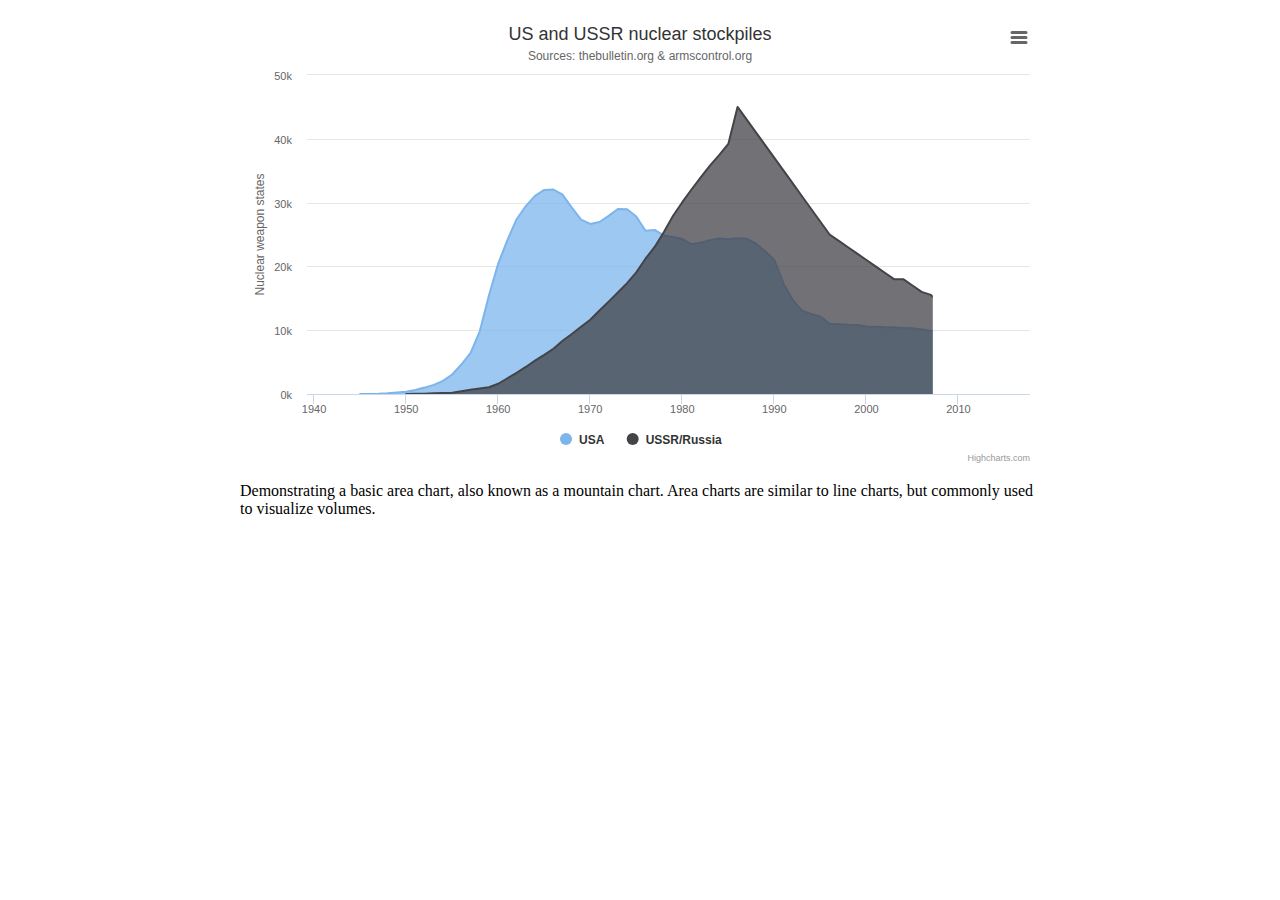
<file: UI/Highcharts/examples/area-basic/index.htm>
<!DOCTYPE HTML>
<html>
	<head>
		<meta http-equiv="Content-Type" content="text/html; charset=utf-8">
		<meta name="viewport" content="width=device-width, initial-scale=1">
		<title>Highcharts Example</title>

		<style type="text/css">
.highcharts-figure, .highcharts-data-table table {
    min-width: 320px; 
    max-width: 800px;
    margin: 1em auto;
}

#container {
    height: 450px;
}

.highcharts-data-table table {
	font-family: Verdana, sans-serif;
	border-collapse: collapse;
	border: 1px solid #EBEBEB;
	margin: 10px auto;
	text-align: center;
	width: 100%;
	max-width: 500px;
}
.highcharts-data-table caption {
    padding: 1em 0;
    font-size: 1.2em;
    color: #555;
}
.highcharts-data-table th {
	font-weight: 600;
    padding: 0.5em;
}
.highcharts-data-table td, .highcharts-data-table th, .highcharts-data-table caption {
    padding: 0.5em;
}
.highcharts-data-table thead tr, .highcharts-data-table tr:nth-child(even) {
    background: #f8f8f8;
}
.highcharts-data-table tr:hover {
    background: #f1f7ff;
}

		</style>
	</head>
	<body>
<script src="../../code/highcharts.js"></script>
<script src="../../code/modules/exporting.js"></script>
<script src="../../code/modules/export-data.js"></script>
<script src="../../code/modules/accessibility.js"></script>

<figure class="highcharts-figure">
    <div id="container"></div>
    <p class="highcharts-description">
        Demonstrating a basic area chart, also known as a mountain chart.
        Area charts are similar to line charts, but commonly used to visualize
        volumes.
    </p>
</figure>



		<script type="text/javascript">
Highcharts.chart('container', {
    chart: {
        type: 'area'
    },
    accessibility: {
        description: 'Image description: An area chart compares the nuclear stockpiles of the USA and the USSR/Russia between 1945 and 2017. The number of nuclear weapons is plotted on the Y-axis and the years on the X-axis. The chart is interactive, and the year-on-year stockpile levels can be traced for each country. The US has a stockpile of 6 nuclear weapons at the dawn of the nuclear age in 1945. This number has gradually increased to 369 by 1950 when the USSR enters the arms race with 6 weapons. At this point, the US starts to rapidly build its stockpile culminating in 32,040 warheads by 1966 compared to the USSR’s 7,089. From this peak in 1966, the US stockpile gradually decreases as the USSR’s stockpile expands. By 1978 the USSR has closed the nuclear gap at 25,393. The USSR stockpile continues to grow until it reaches a peak of 45,000 in 1986 compared to the US arsenal of 24,401. From 1986, the nuclear stockpiles of both countries start to fall. By 2000, the numbers have fallen to 10,577 and 21,000 for the US and Russia, respectively. The decreases continue until 2017 at which point the US holds 4,018 weapons compared to Russia’s 4,500.'
    },
    title: {
        text: 'US and USSR nuclear stockpiles'
    },
    subtitle: {
        text: 'Sources: <a href="https://thebulletin.org/2006/july/global-nuclear-stockpiles-1945-2006">' +
            'thebulletin.org</a> &amp; <a href="https://www.armscontrol.org/factsheets/Nuclearweaponswhohaswhat">' +
            'armscontrol.org</a>'
    },
    xAxis: {
        allowDecimals: false,
        labels: {
            formatter: function () {
                return this.value; // clean, unformatted number for year
            }
        },
        accessibility: {
            rangeDescription: 'Range: 1940 to 2017.'
        }
    },
    yAxis: {
        title: {
            text: 'Nuclear weapon states'
        },
        labels: {
            formatter: function () {
                return this.value / 1000 + 'k';
            }
        }
    },
    tooltip: {
        pointFormat: '{series.name} had stockpiled <b>{point.y:,.0f}</b><br/>warheads in {point.x}'
    },
    plotOptions: {
        area: {
            pointStart: 1940,
            marker: {
                enabled: false,
                symbol: 'circle',
                radius: 2,
                states: {
                    hover: {
                        enabled: true
                    }
                }
            }
        }
    },
    series: [{
        name: 'USA',
        data: [
            null, null, null, null, null, 6, 11, 32, 110, 235,
            369, 640, 1005, 1436, 2063, 3057, 4618, 6444, 9822, 15468,
            20434, 24126, 27387, 29459, 31056, 31982, 32040, 31233, 29224, 27342,
            26662, 26956, 27912, 28999, 28965, 27826, 25579, 25722, 24826, 24605,
            24304, 23464, 23708, 24099, 24357, 24237, 24401, 24344, 23586, 22380,
            21004, 17287, 14747, 13076, 12555, 12144, 11009, 10950, 10871, 10824,
            10577, 10527, 10475, 10421, 10358, 10295, 10104, 9914, 9620, 9326,
            5113, 5113, 4954, 4804, 4761, 4717, 4368, 4018
        ]
    }, {
        name: 'USSR/Russia',
        data: [null, null, null, null, null, null, null, null, null, null,
            5, 25, 50, 120, 150, 200, 426, 660, 869, 1060,
            1605, 2471, 3322, 4238, 5221, 6129, 7089, 8339, 9399, 10538,
            11643, 13092, 14478, 15915, 17385, 19055, 21205, 23044, 25393, 27935,
            30062, 32049, 33952, 35804, 37431, 39197, 45000, 43000, 41000, 39000,
            37000, 35000, 33000, 31000, 29000, 27000, 25000, 24000, 23000, 22000,
            21000, 20000, 19000, 18000, 18000, 17000, 16000, 15537, 14162, 12787,
            12600, 11400, 5500, 4512, 4502, 4502, 4500, 4500
        ]
    }]
});
		</script>
	</body>
</html>
</file>
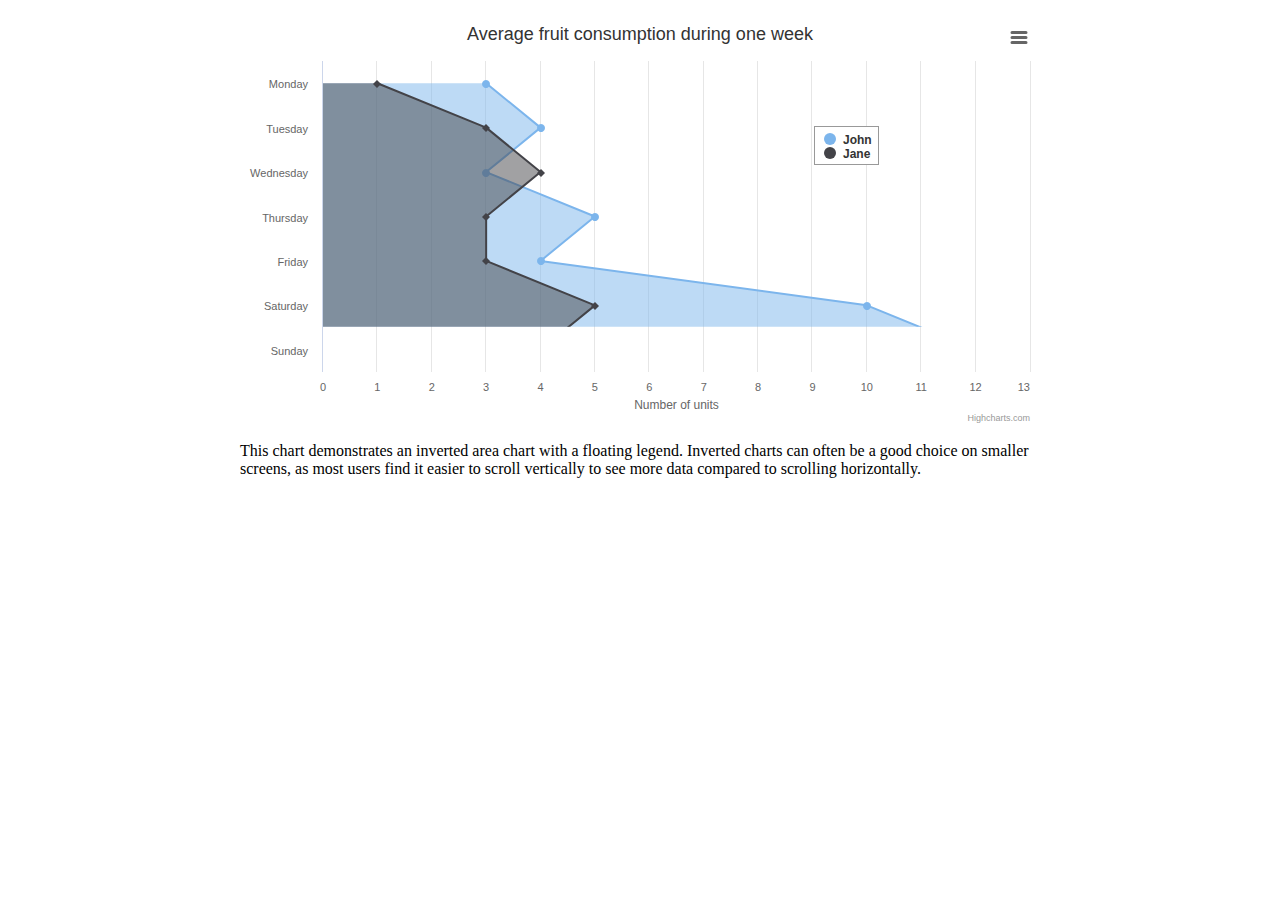
<file: UI/Highcharts/examples/area-inverted/index.htm>
<!DOCTYPE HTML>
<html>
	<head>
		<meta http-equiv="Content-Type" content="text/html; charset=utf-8">
		<meta name="viewport" content="width=device-width, initial-scale=1">
		<title>Highcharts Example</title>

		<style type="text/css">
#container {
    height: 410px; 
}

.highcharts-figure, .highcharts-data-table table {
    min-width: 320px; 
    max-width: 800px;
    margin: 1em auto;
}

.highcharts-data-table table {
    font-family: Verdana, sans-serif;
    border-collapse: collapse;
    border: 1px solid #EBEBEB;
    margin: 10px auto;
    text-align: center;
    width: 100%;
    max-width: 500px;
}
.highcharts-data-table caption {
    padding: 1em 0;
    font-size: 1.2em;
    color: #555;
}
.highcharts-data-table th {
	font-weight: 600;
    padding: 0.5em;
}
.highcharts-data-table td, .highcharts-data-table th, .highcharts-data-table caption {
    padding: 0.5em;
}
.highcharts-data-table thead tr, .highcharts-data-table tr:nth-child(even) {
    background: #f8f8f8;
}
.highcharts-data-table tr:hover {
    background: #f1f7ff;
}

		</style>
	</head>
	<body>
<script src="../../code/highcharts.js"></script>
<script src="../../code/modules/exporting.js"></script>
<script src="../../code/modules/export-data.js"></script>
<script src="../../code/modules/accessibility.js"></script>

<figure class="highcharts-figure">
    <div id="container"></div>
    <p class="highcharts-description">
        This chart demonstrates an inverted area chart with a floating legend.
        Inverted charts can often be a good choice on smaller screens, as
        most users find it easier to scroll vertically to see more data compared
        to scrolling horizontally.
    </p>
</figure>


		<script type="text/javascript">
Highcharts.chart('container', {
    chart: {
        type: 'area',
        inverted: true
    },
    title: {
        text: 'Average fruit consumption during one week'
    },
    accessibility: {
        keyboardNavigation: {
            seriesNavigation: {
                mode: 'serialize'
            }
        }
    },
    legend: {
        layout: 'vertical',
        align: 'right',
        verticalAlign: 'top',
        x: -150,
        y: 100,
        floating: true,
        borderWidth: 1,
        backgroundColor:
            Highcharts.defaultOptions.legend.backgroundColor || '#FFFFFF'
    },
    xAxis: {
        categories: [
            'Monday',
            'Tuesday',
            'Wednesday',
            'Thursday',
            'Friday',
            'Saturday',
            'Sunday'
        ]
    },
    yAxis: {
        title: {
            text: 'Number of units'
        },
        allowDecimals: false,
        min: 0
    },
    plotOptions: {
        area: {
            fillOpacity: 0.5
        }
    },
    series: [{
        name: 'John',
        data: [3, 4, 3, 5, 4, 10, 12]
    }, {
        name: 'Jane',
        data: [1, 3, 4, 3, 3, 5, 4]
    }]
});
		</script>
	</body>
</html>
</file>
<file: UI/source_code/styles/style.css>
html {
    background-color: #E7E8ED; 
}

h1 {
    font-size: 40px;
    text-align: center;
}

h2 {
    font-size: 30px;
    text-align: center;
}

h2 {
    font-size: 20px;
    text-align: center;
}

p {
  color: red;
  width: 1000px;
  border: 1px solid black;
}

img{
    display:block;
    margin: 0 auto;
    width:600px;
    height:400px;
}
</file>
